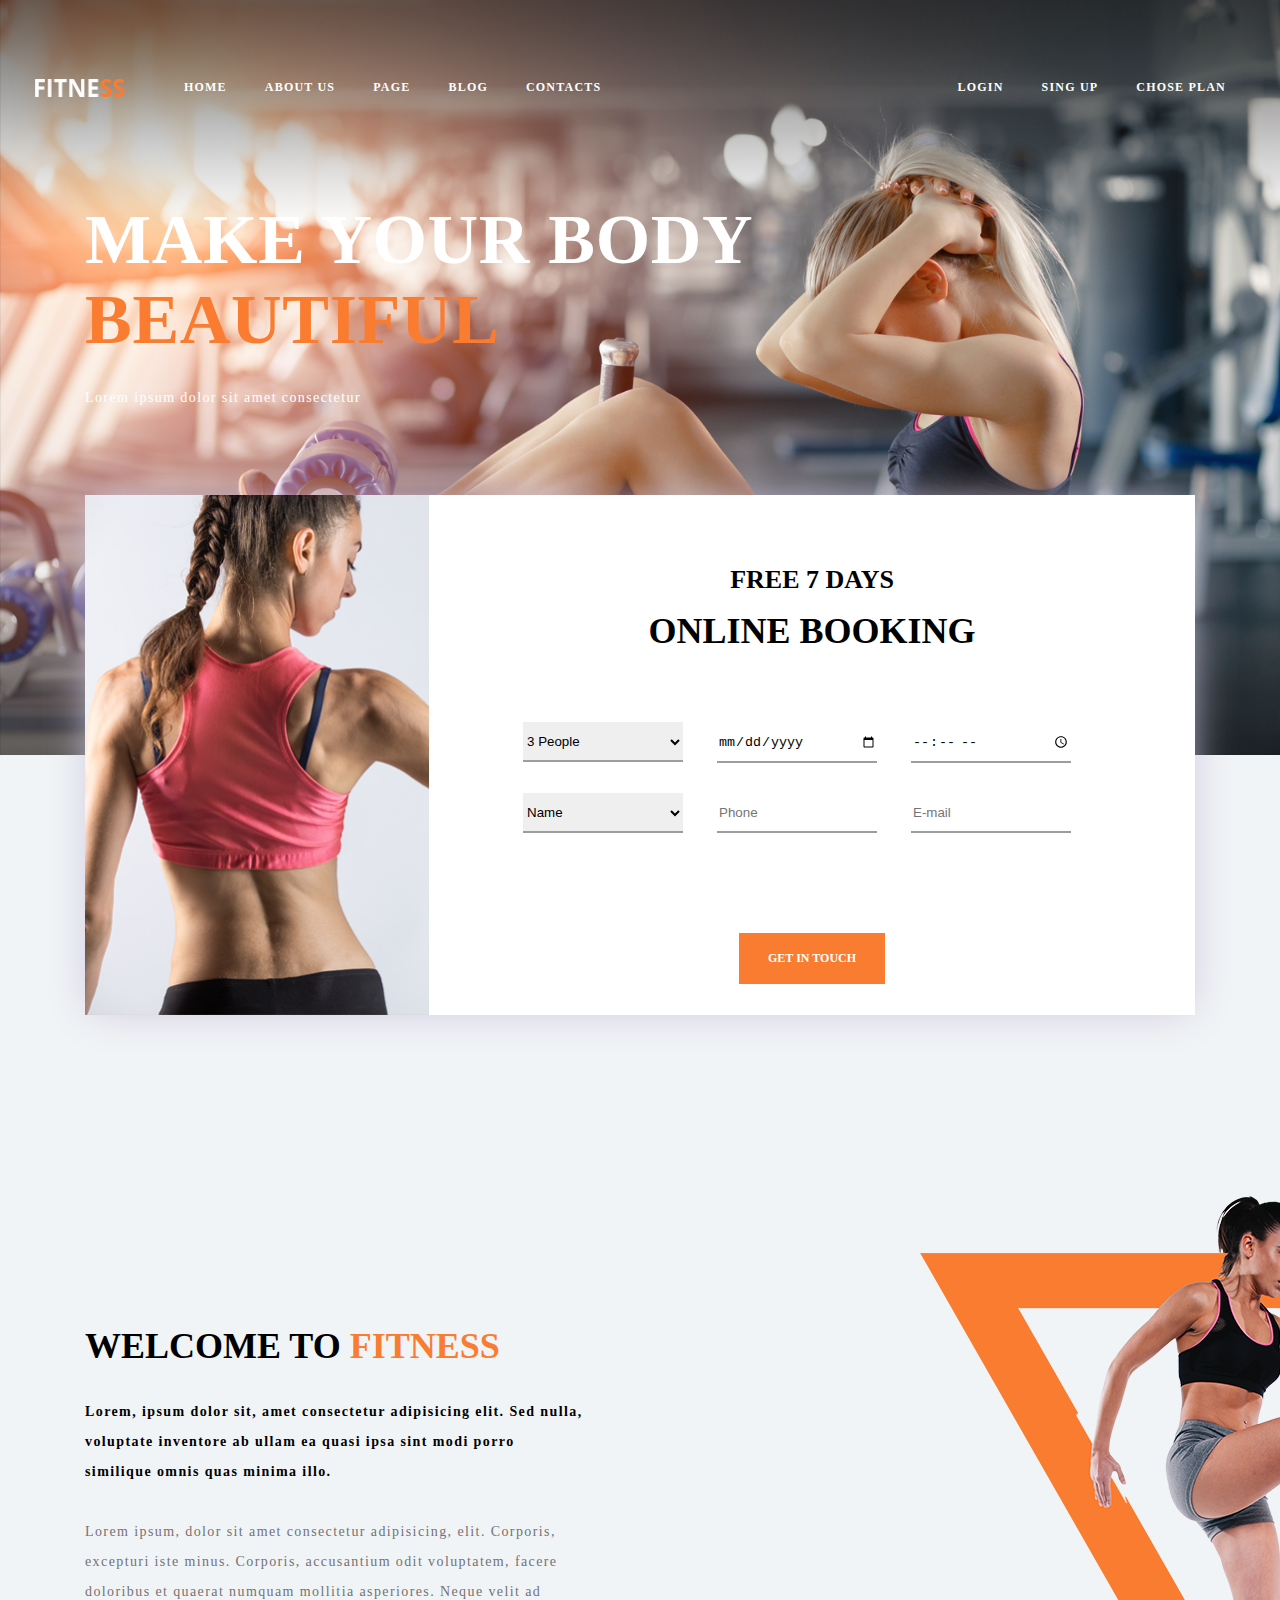
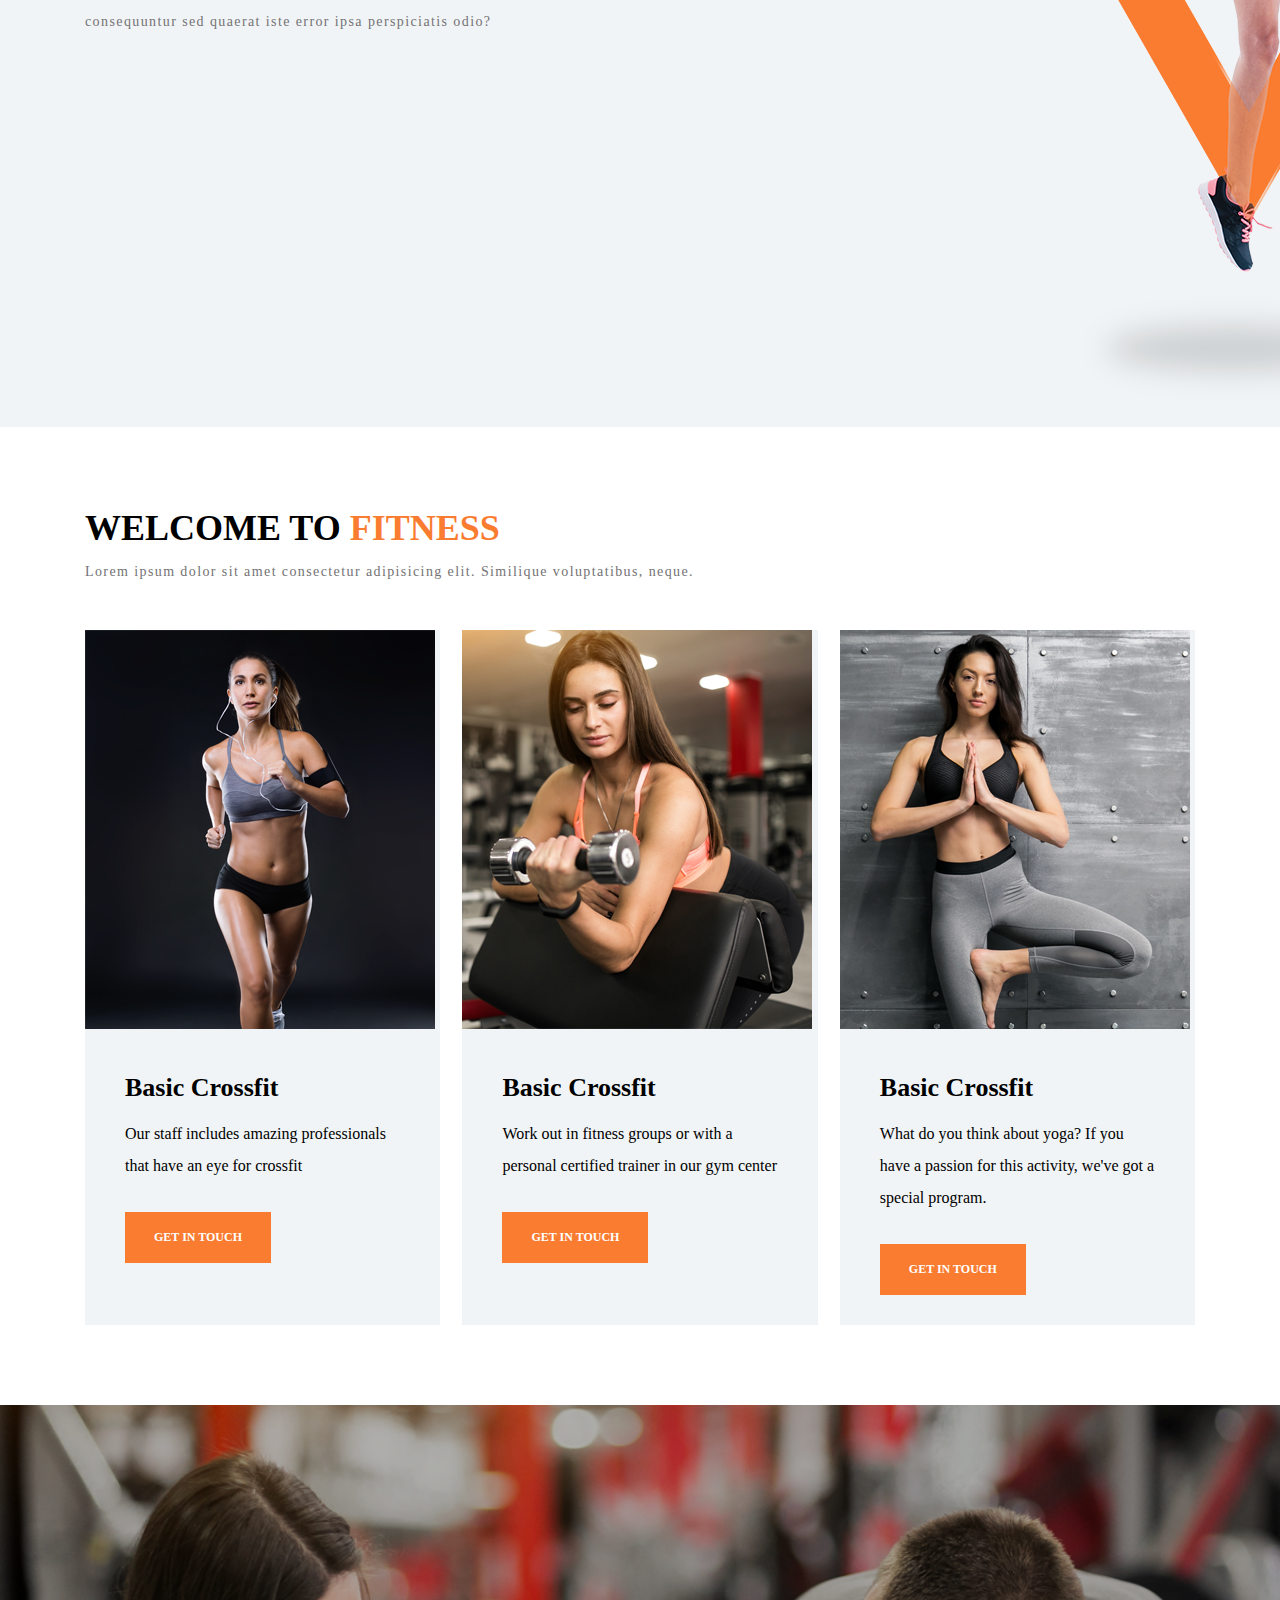
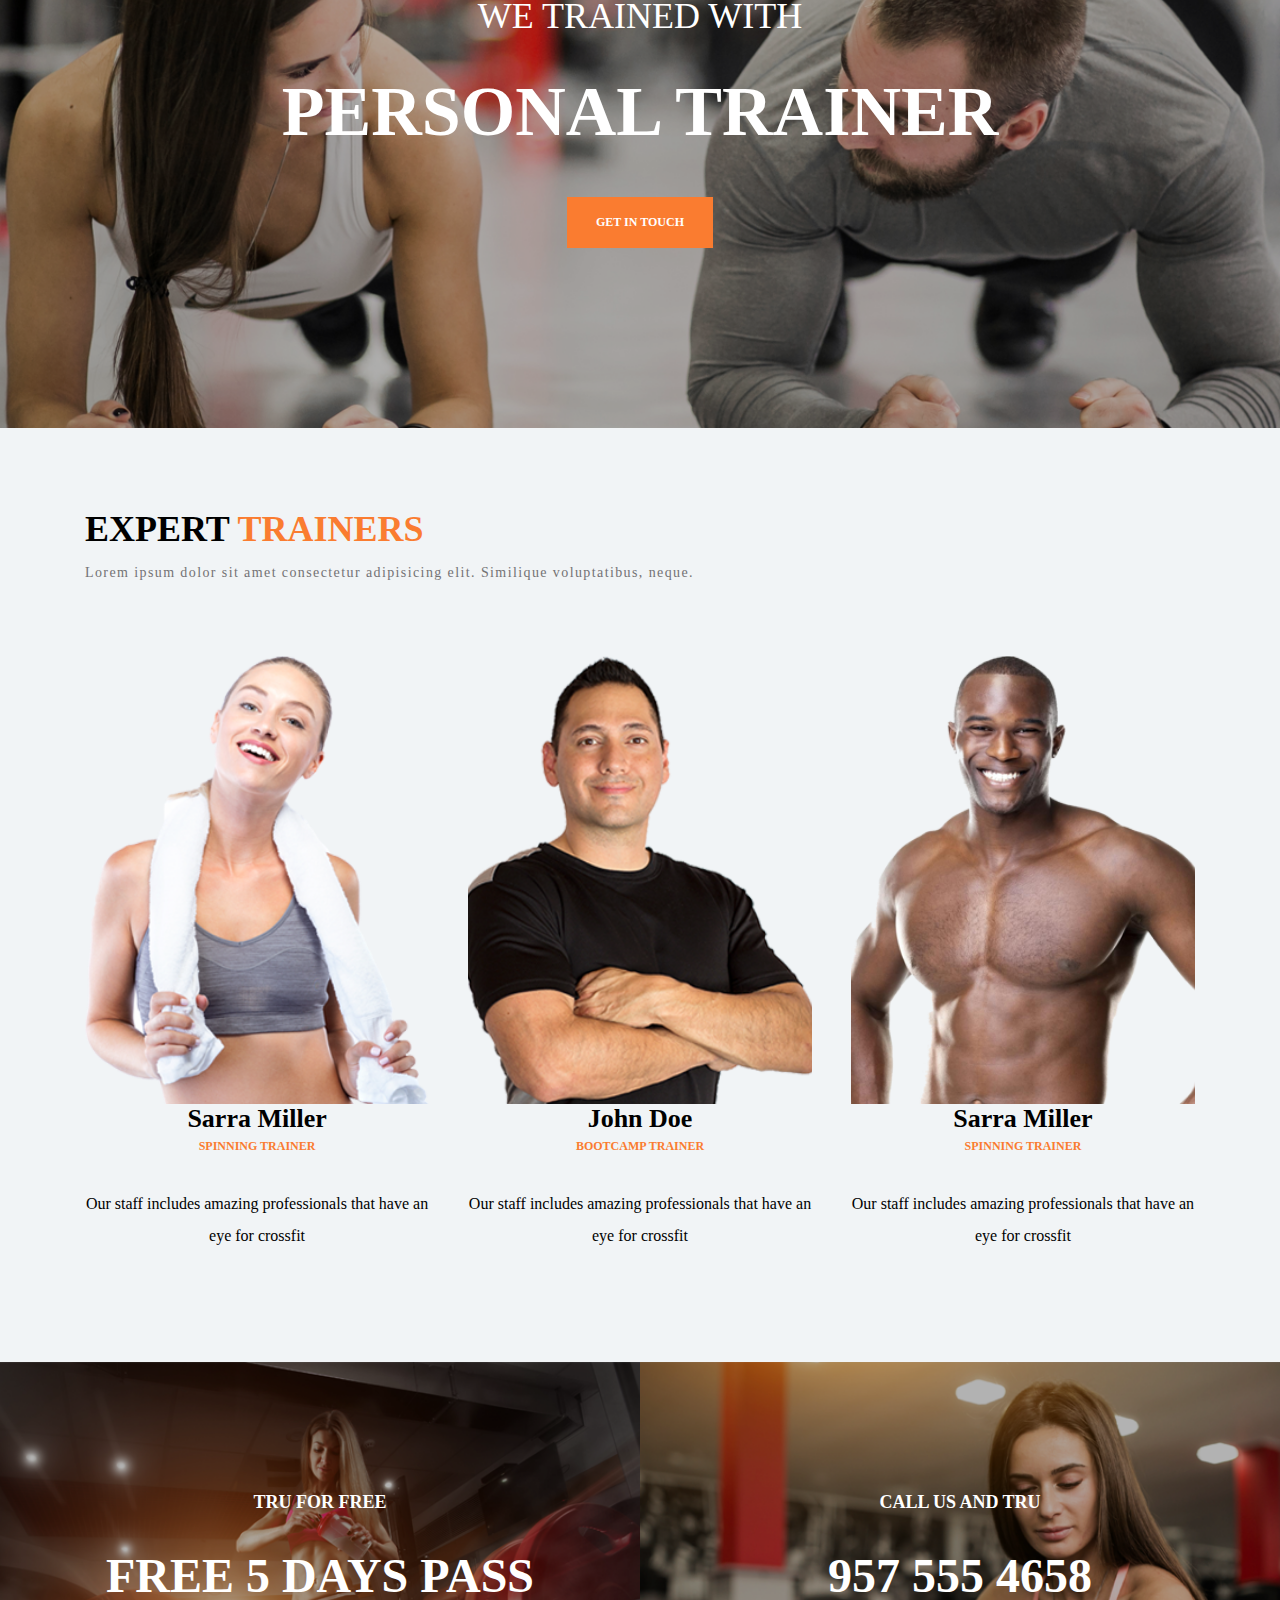
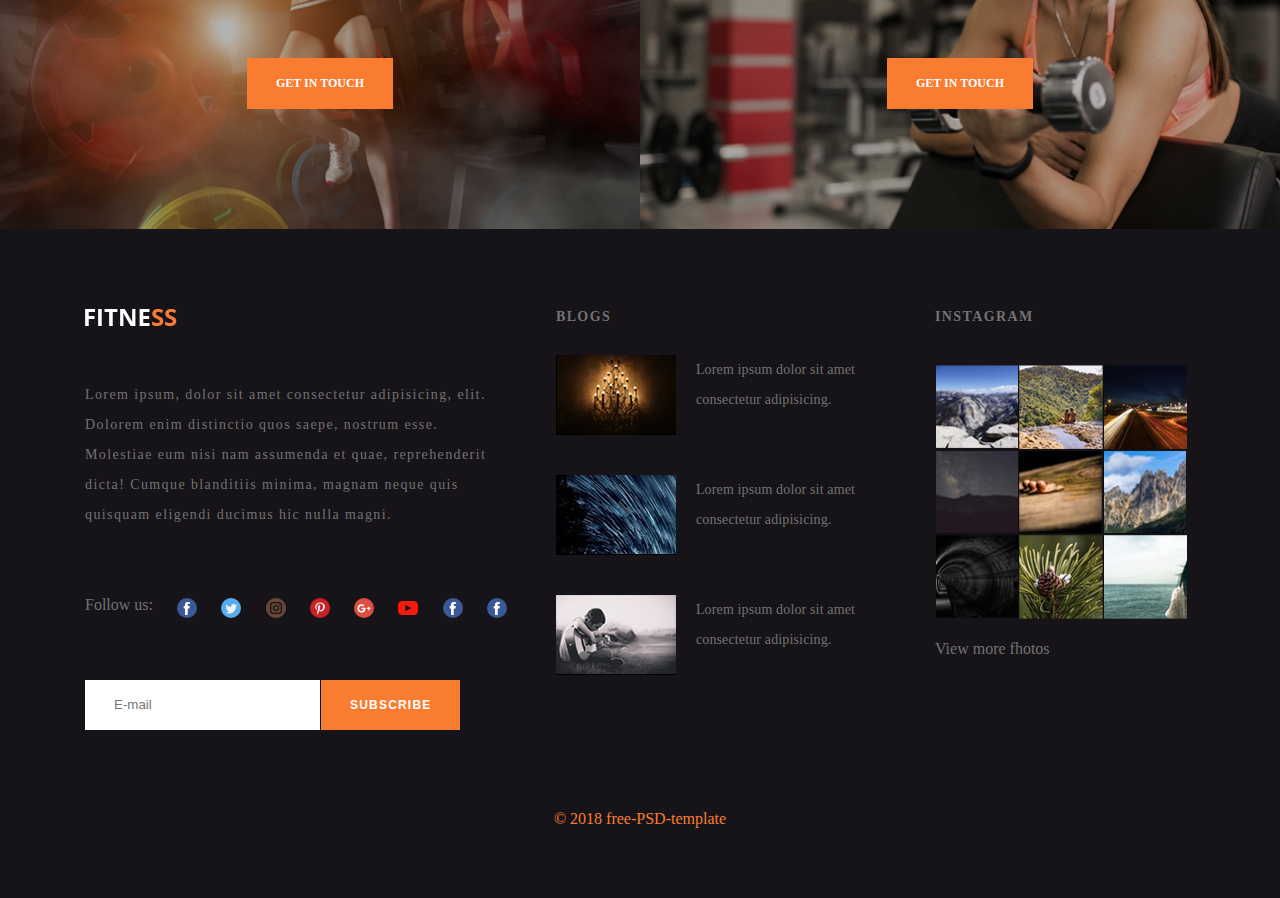
<file: fitness/index.html>
<!DOCTYPE html>
<html lang="en">
<head>
	<meta charset="UTF-8">
	<meta name="viewport" content="width=device-width, initial-scale=1.0">
	<link rel="stylesheet" href="style/style.css">
	<title>Fitness</title>
</head>

<body>

	<header class="header">
		<div class="header-inner">
			<div class="logo">
				<img src="img/logo.png" alt="logo">
				<ul>
					<li><a class="uppercase letspace" href="">home</a></li>
					<li><a class="uppercase letspace" href="">about us</a></li>
					<li><a class="uppercase letspace" href="">page</a></li>
					<li><a class="uppercase letspace" href="">blog</a></li>
					<li><a class="uppercase letspace" href="">contacts</a></li>
				</ul>
			</div>
			<div class="login">
				<ul>
					<li><a class="uppercase letspace" href="">login</a></li>
					<li><a class="uppercase letspace" href="">sing up</a></li>
					<li><a class="uppercase letspace" href="">chose plan</a></li>
				</ul>
			</div>	
		</div>
	</header>
<!----------------------------------------------------------------------->
	<main>
		<!-- hero -->
		<section class="hero">
			<div class="hero-inner w1110">
				<div class="hero-inner__text">
					<h1 class="uppercase">make your body <span class="yellow">beautiful</span></h1>
					<p class="fzise14px letspace">Lorem ipsum dolor sit amet consectetur</p>
					<a class="btn uppercase" href="">Get in touch</a>
				</div>
			</div>
		</section>
		<!-- hero end -->
		<!-- welcome  -->
		<section class="welcome">
			<div class="welcome-inner w1110">
				<div class="booking w1110">
					<div class="booking-img"></div>
					<div class="booking-form">
						<h3 class="uppercase black">Free 7 days</h3>
						<h2 class="uppercase black">online booking</h2>
						<form action="#" mathod="POST">
							<div class="form-row">
								<select>
									<option>3 People</option>
									<option>2 People</option>
									<option>1 People</option>
								</select>
								<input type="date" placeholder="Date">
								<input type="time" placeholder="Time">
							</div>	
							<div class="form-row">
								<select>	
									<option>Name</option>
									<option>Name</option>
									<option>Name</option>
								</select>
								<input type="tel" placeholder="Phone">
								<input type="email" placeholder="E-mail">
							</div>
						</form>
						<a class="btn uppercase" href="">Get in touch</a>
					</div>
				</div>
				<div class="welcome-text">
					<h2 class="uppercase black fsize36">welcome to <span class="uppercase yellow fsize36">fitness</span></h2>
					<p class="black fzise14px bold">Lorem, ipsum dolor sit, amet consectetur adipisicing elit. Sed nulla, voluptate inventore ab ullam ea quasi ipsa sint modi porro similique omnis quas minima illo.</p>
					<p class="pcolor fzise14px">Lorem ipsum, dolor sit amet consectetur adipisicing, elit. Corporis, excepturi iste minus. Corporis, accusantium odit voluptatem, facere doloribus et quaerat numquam mollitia asperiores. Neque velit ad consequuntur sed quaerat iste error ipsa perspiciatis odio?</p>
				</div>
			</div>
		</section>
		<!-- welcome end -->

		<!-- services -->
		<section class="services">
			<div class="services-inner w1110">
				<div class="services-inner__text">
					<h2 class="uppercase black fsize36">welcome to <span class="uppercase yellow fsize36">fitness</span></h2>
					<p class="fzise14px pcolor">Lorem ipsum dolor sit amet consectetur adipisicing elit. Similique voluptatibus, neque.</p>
				</div>
				<div class="services-inner__img">
					<div class="services-inner__blocks">
						<img src="img/crossfit.png" alt="crossfit">
						<div class="services-inner__blocks__text">
							<h3 class="black">Basic Crossfit</h3>
							<p class="black">Our staff includes amazing professionals that have an eye for crossfit</p>
							<a class="btn uppercase" href="">Get in touch</a>
						</div>
					</div><div class="services-inner__blocks">
						<img src="img/studio.png" alt="crossfit">
						<div class="services-inner__blocks__text">
							<h3 class="black">Basic Crossfit</h3>
							<p class="black">Work out in fitness groups or with a personal certified trainer in our gym center</p>
							<a class="btn uppercase" href="">Get in touch</a>
						</div>
					</div><div class="services-inner__blocks">
						<img src="img/classes.png" alt="crossfit">
						<div class="services-inner__blocks__text">
							<h3 class="black">Basic Crossfit</h3>
							<p class="black">What do you think about yoga? If you have a passion for this activity, we've got a special program.</p>
							<a class="btn uppercase" href="">Get in touch</a>
						</div>
					</div>
				</div>
			</div>
		</section>
		<!-- services end -->

		<!-- personal -->
		<section class="personal">
			<div class="personal-inner w1110">
				<h3 class="uppercase fsize36">we trained with</h3>
				<h2 class="uppercase">personal trainer</h2>
				<a class="btn uppercase" href="">Get in touch</a>
			</div>
		</section>
		<!-- personal end -->

		<!-- trainers -->
		<section class="trainer">
			<div class="trainer-inner w1110">
				<div class="trainer-inner__text">
					<h2 class="uppercase black fsize36">expert <span class="uppercase yellow fsize36">trainers</span></h2>
					<p class="fzise14px pcolor">Lorem ipsum dolor sit amet consectetur adipisicing elit. Similique voluptatibus, neque.</p>
				</div>
				<div class="trainer-inner__img">
					<div class="trainer-inner__blocks">
						<div class="trainer-images1">
							
						</div>
						<!-- <img src="img/sara.png" alt="sara"> -->
						<div class="trainer-inner__blocks__text">
							<h3 class="black">Sarra Miller</h3>
							<p class="yellow uppercase">spinning trainer</p>
							<p class="black">Our staff includes amazing professionals that have an eye for crossfit</p>
						</div>
					</div>
					<div class="trainer-inner__blocks">
						<div class="trainer-images2">
							
						</div>
						<!-- <img src="img/john.png" alt="john"> -->
						<div class="trainer-inner__blocks__text">
							<h3 class="black">John Doe</h3>
							<p class="yellow uppercase">bootcamp trainer</p>
							<p class="black">Our staff includes amazing professionals that have an eye for crossfit</p>
						</div>
					</div>
					<div class="trainer-inner__blocks">
						<div class="trainer-images3"></div>
						<!-- <img src="img/black.png" alt="black"> -->
						<div class="trainer-inner__blocks__text">
							<h3 class="black">Sarra Miller</h3>
							<p class="yellow uppercase">spinning trainer</p>
							<p class="black">Our staff includes amazing professionals that have an eye for crossfit</p>
						</div>
					</div>
				</div>
			</div>
			
		</section>
		<!-- trainers end -->

		<!-- info -->
		<section class="info">
			<div class="info-left">
				<h3 class="uppercase">tru for free</h3>
				<h2 class="uppercase">free 5 days pass</h2>
				<a class="btn uppercase" href="">Get in touch</a>
			</div>
			<div class="info-right">
				<h3 class="uppercase">call us and tru</h3>
				<h2 class="uppercase">957 555 4658</h2>
				<a class="btn uppercase" href="">Get in touch</a>
			</div>
		</section>
		<!-- info end -->
	</main>
<!-- ------------------------------------------------------------------------- -->
	<footer class="footer">
		<div class="footer-inner w1110">
			<div class="footer-fitness">
				<img src="img/logo.png" alt="logo">
				<p class="fzise14px pcolor">Lorem ipsum, dolor sit amet consectetur adipisicing, elit. Dolorem enim distinctio quos saepe, nostrum esse. Molestiae eum nisi nam assumenda et quae, reprehenderit dicta! Cumque blanditiis minima, magnam neque quis quisquam eligendi ducimus hic nulla magni.</p>
				<div class="footer-follow">
					<p class="pcolor">Follow us:</p>
					<a href="#"><img src="img/svg/facebook.svg" alt=""></a>
					<a href="#"><img src="img/svg/twitter.svg" alt=""></a>
					<a href="#"><img src="img/svg/instagram.svg" alt=""></a>
					<a href="#"><img src="img/svg/pinterest.svg" alt=""></a>
					<a href="#"><img src="img/svg/google-plus.svg" alt=""></a>
					<a href="#"><img src="img/svg/youtube.svg" alt=""></a>
					<a href="#"><img src="img/svg/facebook.svg" alt=""></a>
					<a href="#"><img src="img/svg/facebook.svg" alt=""></a>
				</div>
				<form action="#" method="POST">
					<div class="footer-form">
						<input class="form-email" type="email" placeholder="E-mail">
						<input class="btn uppercase" type="submit" value="subscribe">
					</div>
				</form>
			</div>
			<div class="footer-blogs">
				<h3 class="uppercase fzise14px pcolor">blogs</h3>
				<div class="footer-blogs__inner">
					<img src="img/bra.png" alt="bra">
					<p class="fzise14px pcolor">Lorem ipsum dolor sit amet consectetur adipisicing.</p>
				</div>
				<div class="footer-blogs__inner">
					<img src="img/abstraction.png" alt="abstraction">
					<p class="fzise14px pcolor">Lorem ipsum dolor sit amet consectetur adipisicing.</p>
				</div>
				<div class="footer-blogs__inner">
					<img src="img/gitar.png" alt="gitar">
					<p class="fzise14px pcolor">Lorem ipsum dolor sit amet consectetur adipisicing.</p>
				</div>

			</div>
			<div class="instagram">
				<h3 class="uppercase fzise14px pcolor">instagram</h3>
				<div class="instagram-inner">
					<div class="instagram-foto1 instgram-foto"></div>
					<div class="instagram-foto2 instgram-foto"></div>
					<div class="instagram-foto3 instgram-foto"></div>
					<div class="instagram-foto4 instgram-foto"></div>
					<div class="instagram-foto5 instgram-foto"></div>
					<div class="instagram-foto6 instgram-foto"></div>
					<div class="instagram-foto7 instgram-foto"></div>
					<div class="instagram-foto8 instgram-foto"></div>
					<div class="instagram-foto9 instgram-foto"></div>
				</div>
				<p class="pcolor">View more fhotos</p>
			</div>
		</div>
		<div class="coopyright">
			<p>© 2018 free-PSD-template</p>
		</div>
	</footer>

</body>

</html>
</file>
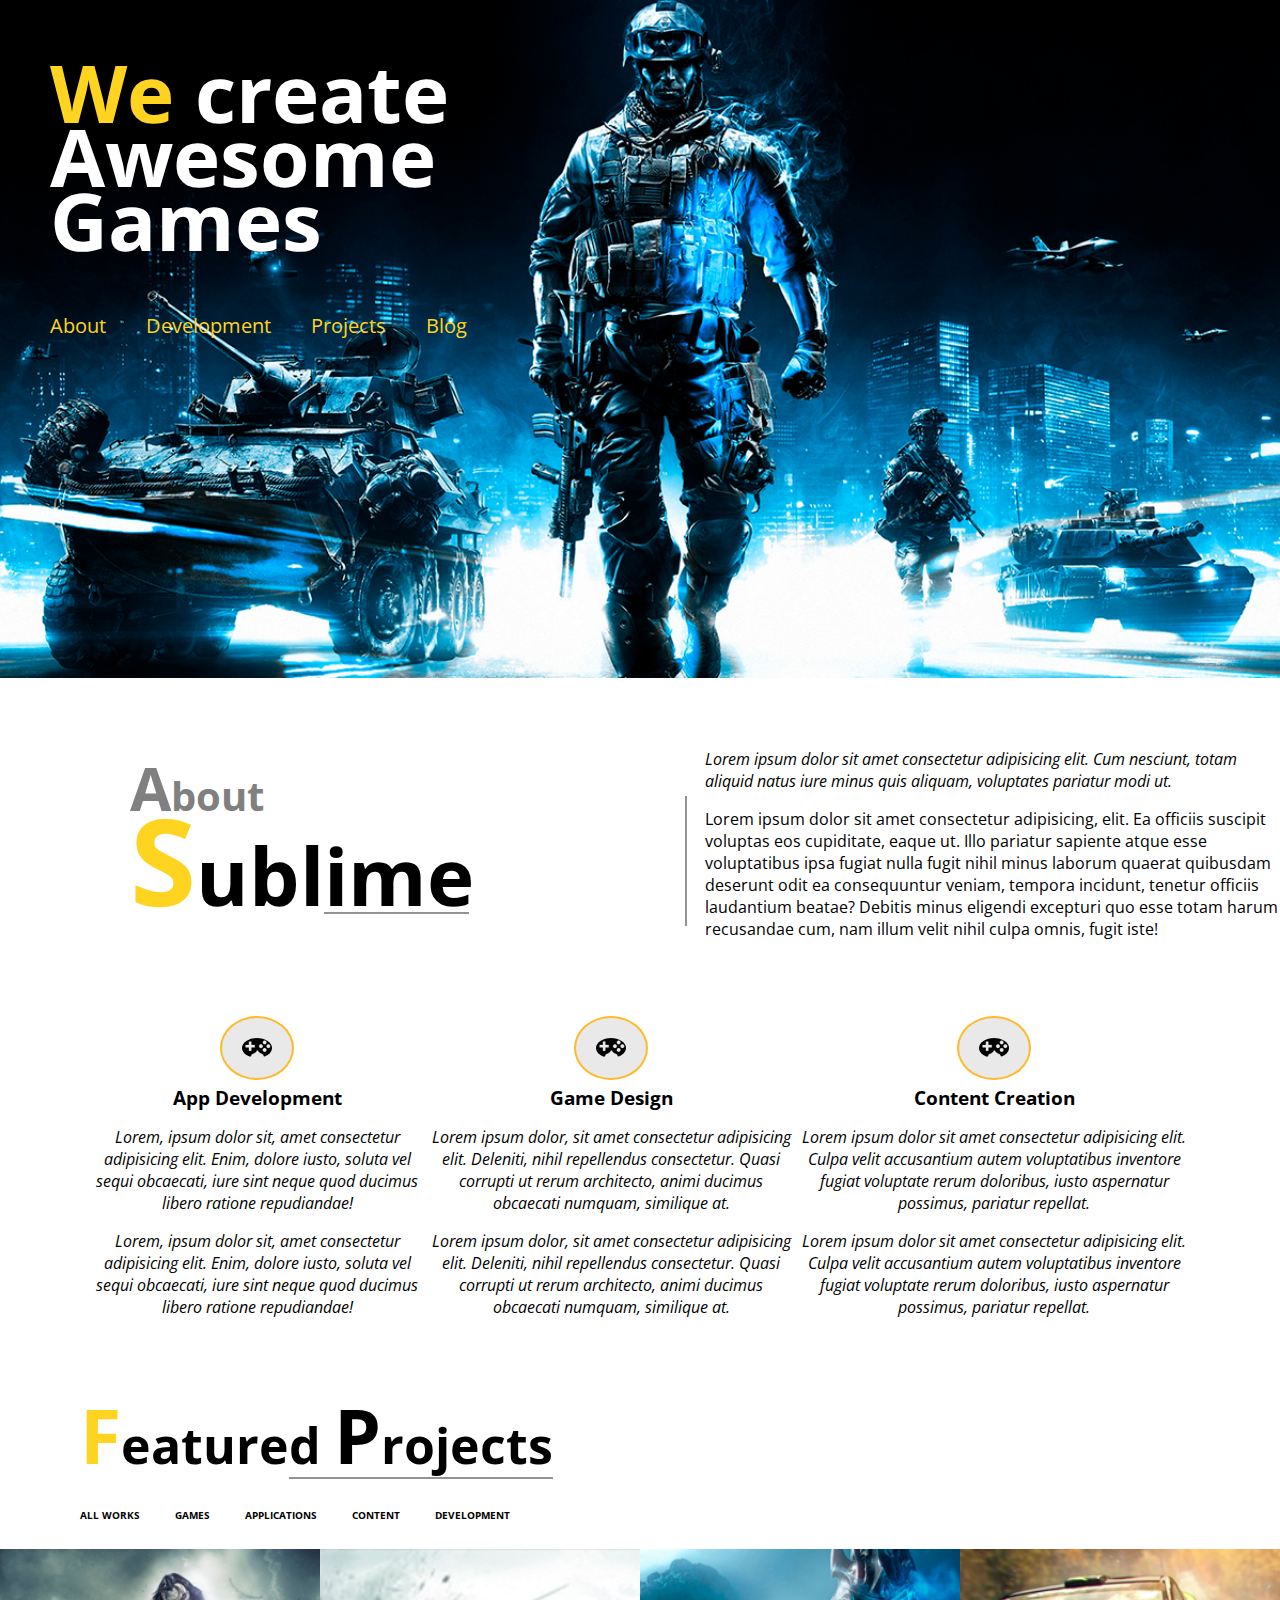
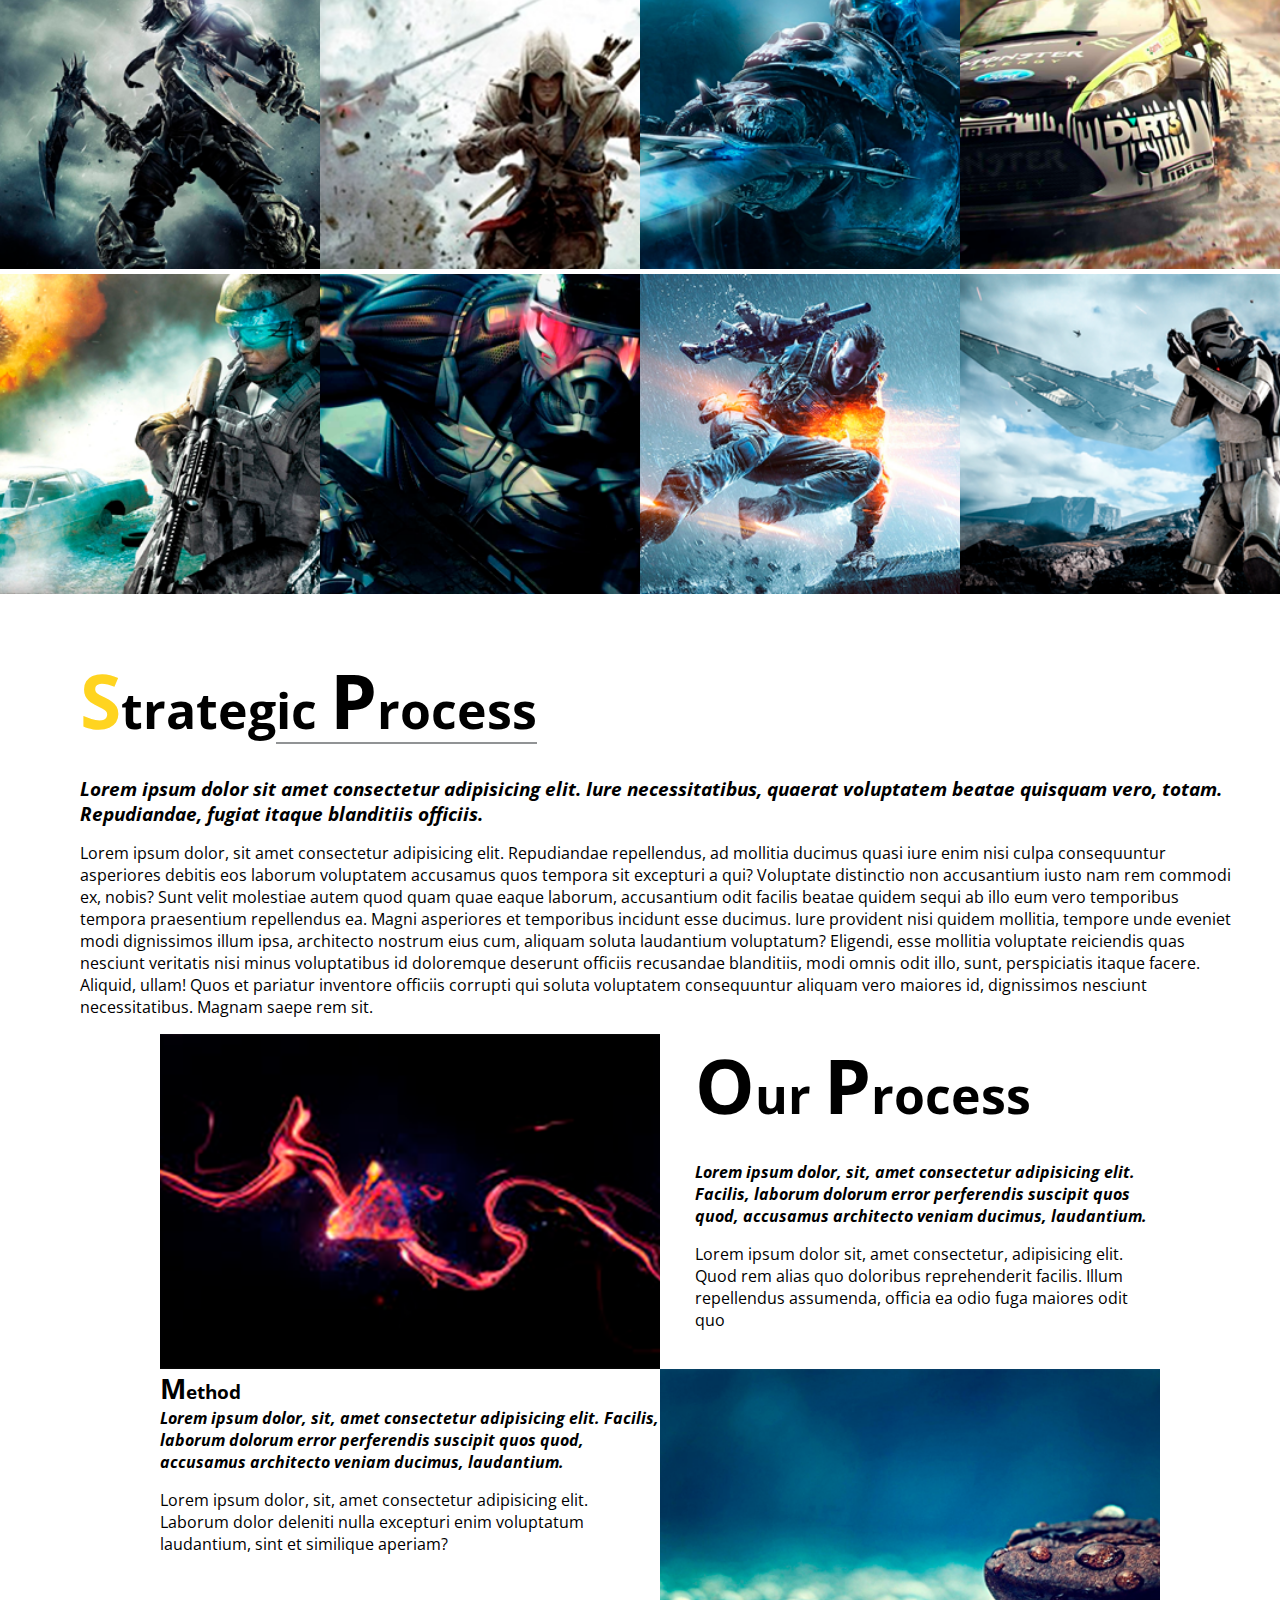
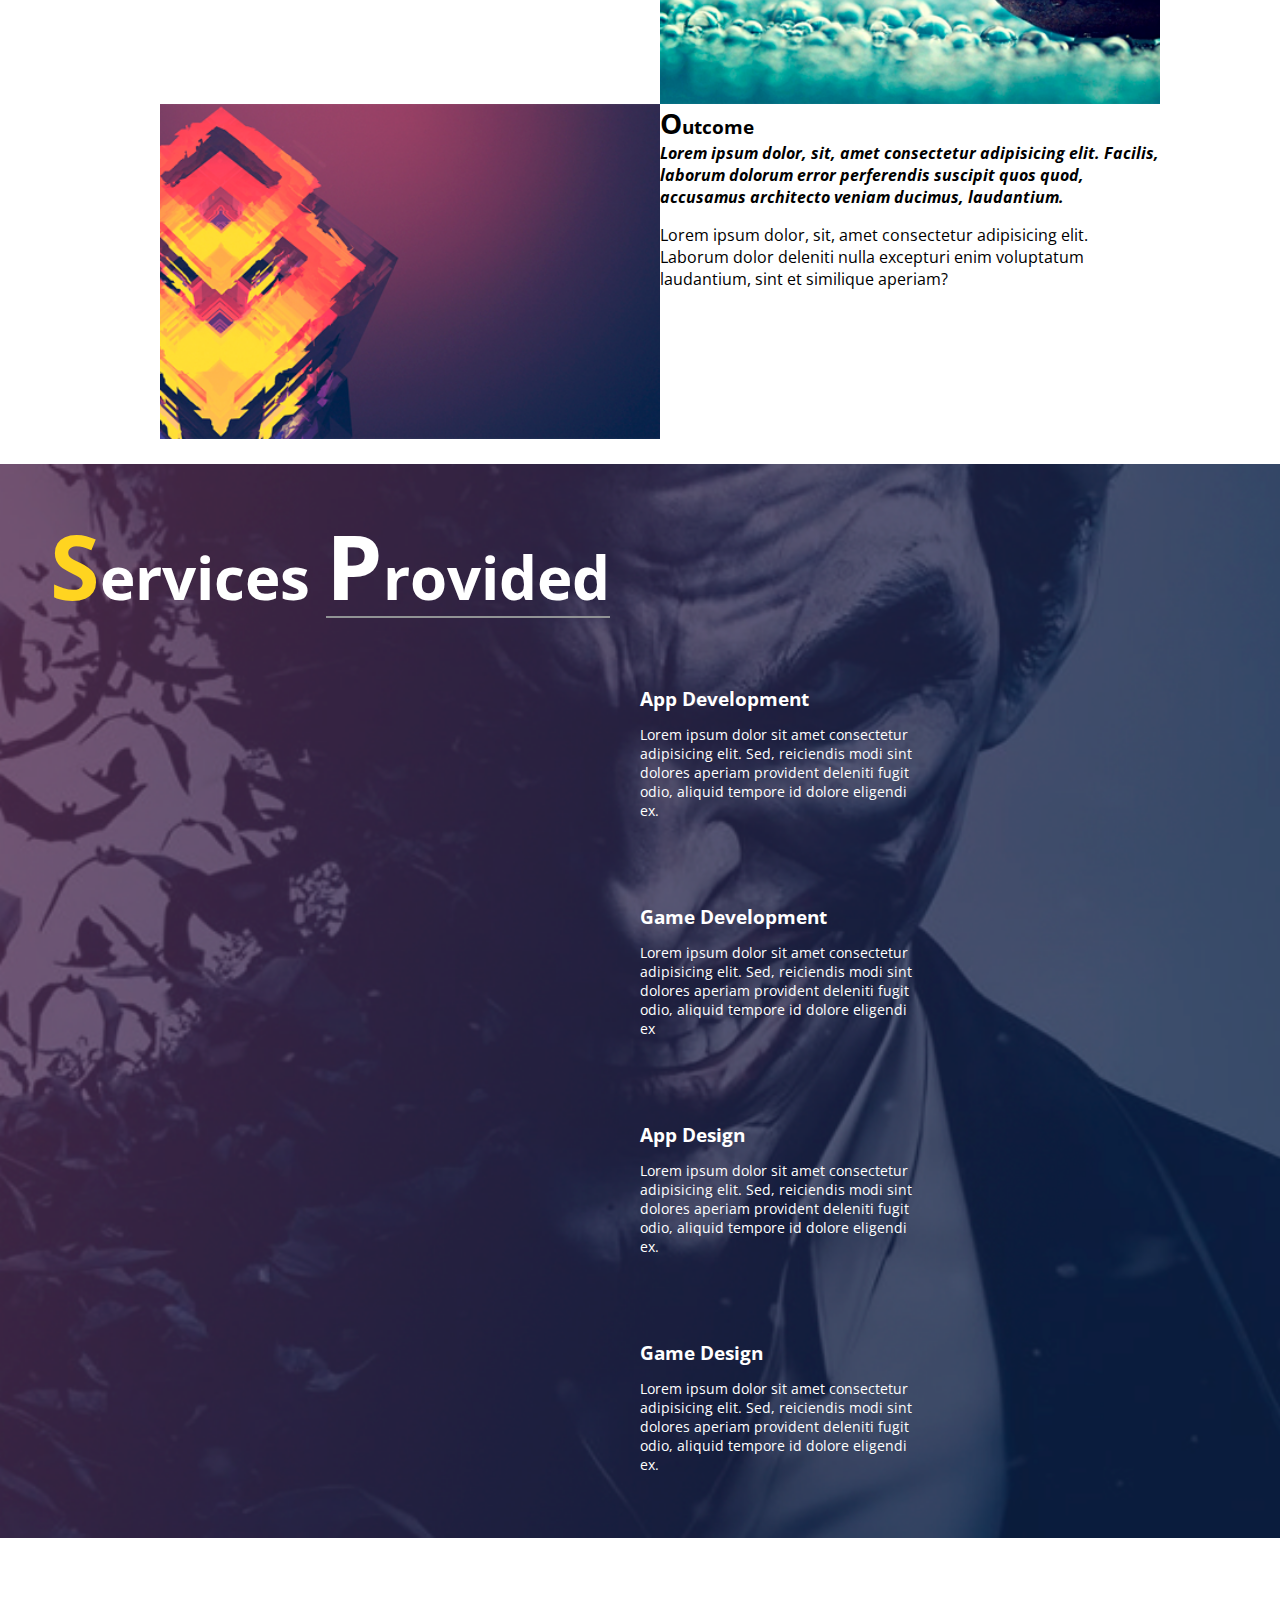
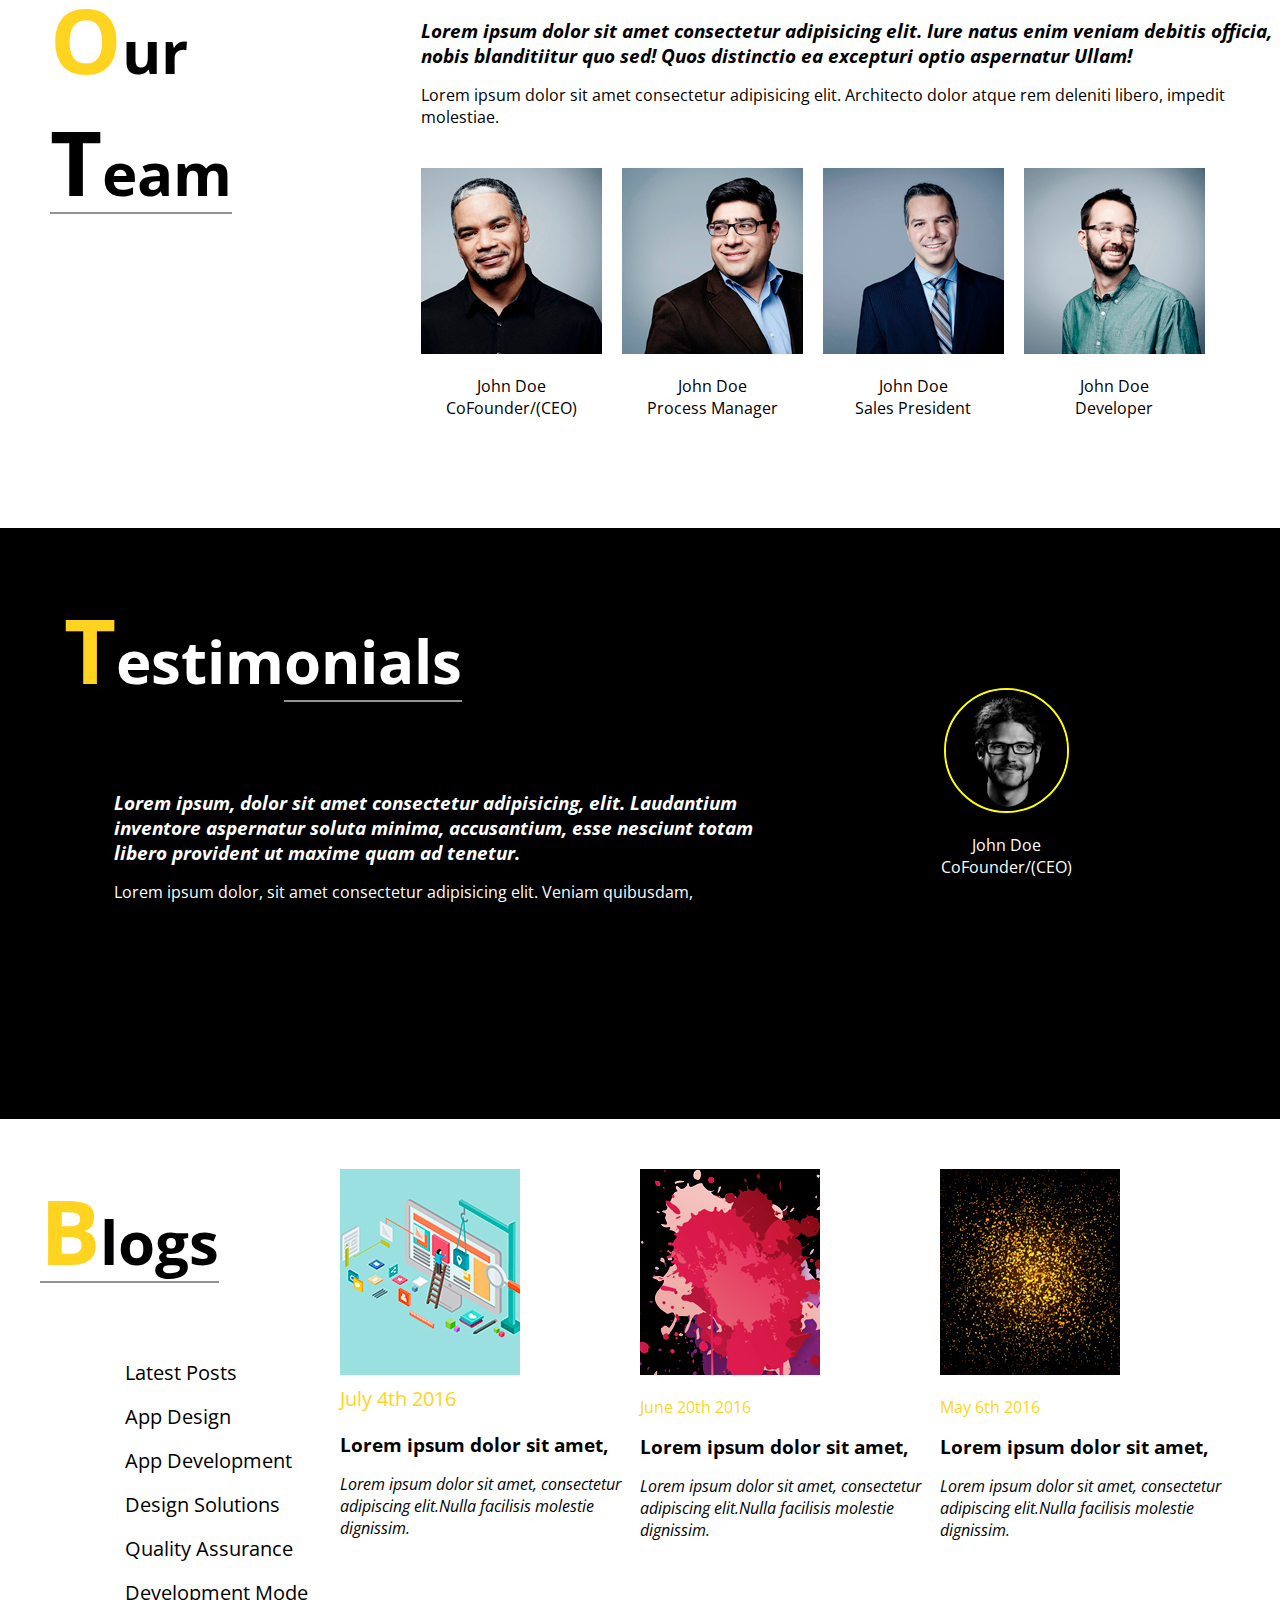
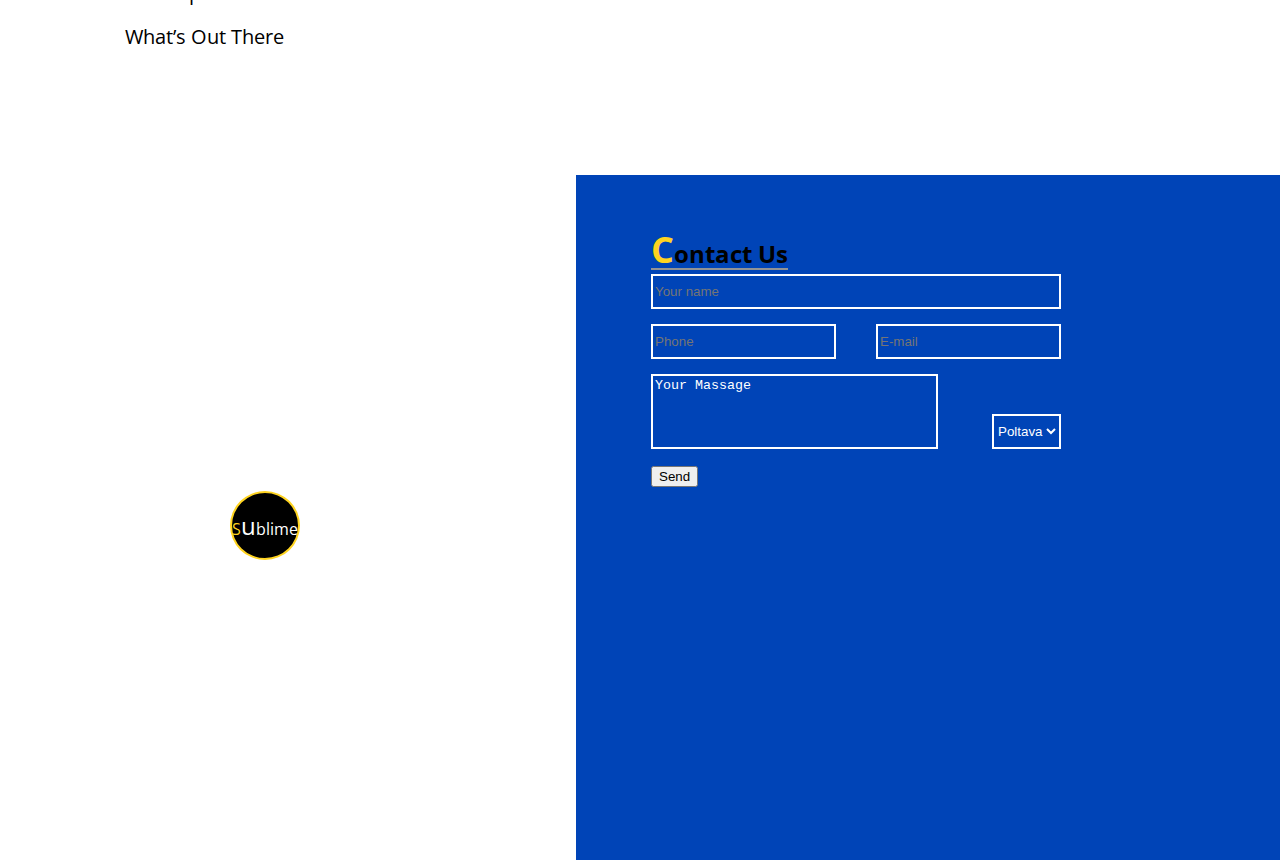
<file: game/index.html>
<!DOCTYPE html>
<html lang="en">
<head>
	<meta charset="UTF-8">
	<meta name="viewport" content="width=device-width, initial-scale=1.0">
	<link rel="stylesheet" href="styles/style.css">
	<title>Game</title>
</head>
<body>
	<header class="header">
			<div class="header-inner">
				<div class="header-h1">
					<h1><span class="yellow">We</span> create <br> Awesome Games</h1>
				</div>
				<div class="header-ul">
					<ul>
						<li><a class="yellow" href="">About</a></li>
						<li><a class="yellow" href="">Development</a></li>
						<li><a class="yellow" href="">Projects</a></li>
						<li><a class="yellow" href="">Blog</a></li>
					</ul>
				</div>
			</div>
	</header>
<!---------------------------------------------------------------------->
	<main>
		<section class="sublime">
			<div class="sublime1">
				<div class="sublime1-left">
					<h2>
						<span class="about">
							<span class="capitalise">A</span>bout
						</span>
						<br>
						<span class="yellow capitalise">S</span>ubl<span class="underline">ime</span>
					</h2>
				</div>
				<div class="sublime1-right">
					<p class="loremtext">Lorem ipsum dolor sit amet consectetur adipisicing elit. Cum nesciunt, totam aliquid natus iure minus quis aliquam, voluptates pariatur modi ut.</p>
					<p>Lorem ipsum dolor sit amet consectetur adipisicing, elit. Ea officiis suscipit voluptas eos cupiditate, eaque ut. Illo pariatur sapiente atque esse voluptatibus ipsa fugiat nulla fugit nihil minus laborum quaerat quibusdam deserunt odit ea consequuntur veniam, tempora incidunt, tenetur officiis laudantium beatae? Debitis minus eligendi excepturi quo esse totam harum recusandae cum, nam illum velit nihil culpa omnis, fugit iste!</p>
				</div>
			</div>
			<div class="sublime2">
				<div class="sublime2-text1">
					<img src="img/gamepad.png" alt="App Development">
					<h3>App Development</h3>
					<p class="italic">Lorem, ipsum dolor sit, amet consectetur adipisicing elit. Enim, dolore iusto, soluta vel sequi obcaecati, iure sint neque quod ducimus libero ratione repudiandae!</p>
					<p class="italic">Lorem, ipsum dolor sit, amet consectetur adipisicing elit. Enim, dolore iusto, soluta vel sequi obcaecati, iure sint neque quod ducimus libero ratione repudiandae!</p>
				</div>
				<div class="sublime2-text2">
					<img src="img/gamepad.png" alt="Game Design">
					<h3>Game Design</h3>
					<p class="italic">Lorem ipsum dolor, sit amet consectetur adipisicing elit. Deleniti, nihil repellendus consectetur. Quasi corrupti ut rerum architecto, animi ducimus obcaecati numquam, similique at.</p>
					<p class="italic">Lorem ipsum dolor, sit amet consectetur adipisicing elit. Deleniti, nihil repellendus consectetur. Quasi corrupti ut rerum architecto, animi ducimus obcaecati numquam, similique at.</p>
				</div>
				<div class="sublime2-text3">
					<img src="img/gamepad.png" alt="Content Creation">
					<h3>Content Creation</h3>
					<p class="italic">Lorem ipsum dolor sit amet consectetur adipisicing elit. Culpa velit accusantium autem voluptatibus inventore fugiat voluptate rerum doloribus, iusto aspernatur possimus, pariatur repellat.</p>
					<p class="italic">Lorem ipsum dolor sit amet consectetur adipisicing elit. Culpa velit accusantium autem voluptatibus inventore fugiat voluptate rerum doloribus, iusto aspernatur possimus, pariatur repellat.</p>
				</div>
			</div>
		</section>
		
		<section class="projects">
			<div class="projects-header">
				<h2>
					<span class="capitalise yellow">F</span>eature<span class="underline2">d <span class="capitalise">P</span>rojects</span>
				</h2>
				<ul>
					<li><a href="">ALL WORKS</a></li>
					<li><a href="">GAMES</a></li>
					<li><a href="">APPLICATIONS</a></li>
					<li><a href="">CONTENT</a></li>
					<li><a href="">DEVELOPMENT</a></li>
				</ul>
			</div>
			<div class="projects-inner">
				<div class="progect-img1 project-img"></div>
				<div class="progect-img2 project-img"></div>
				<div class="progect-img3 project-img"></div>
				<div class="progect-img4 project-img"></div>
				<div class="progect-img5 project-img"></div>
				<div class="progect-img6 project-img"></div>
				<div class="progect-img7 project-img"></div>
				<div class="progect-img8 project-img"></div>
			</div>
		</section>
		<!-------------------------------------------------------------------->
		<section class="strategic projects-header">
			<div class="strategic-header">
				<h2 class="h2margin"><span class="capitalise yellow">S</span>trateg<span class="underline2">ic <span class="capitalise">P</span>rocess</span></h2>
				<h3 class="italic">Lorem ipsum dolor sit amet consectetur adipisicing elit. Iure necessitatibus, quaerat voluptatem beatae quisquam vero, totam. Repudiandae, fugiat itaque blanditiis officiis.</h3>
				<p>Lorem ipsum dolor, sit amet consectetur adipisicing elit. Repudiandae repellendus, ad mollitia ducimus quasi iure enim nisi culpa consequuntur asperiores debitis eos laborum voluptatem accusamus quos tempora sit excepturi a qui? Voluptate distinctio non accusantium iusto nam rem commodi ex, nobis? Sunt velit molestiae autem quod quam quae eaque laborum, accusantium odit facilis beatae quidem sequi ab illo eum vero temporibus tempora praesentium repellendus ea. Magni asperiores et temporibus incidunt esse ducimus. Iure provident nisi quidem mollitia, tempore unde eveniet modi dignissimos illum ipsa, architecto nostrum eius cum, aliquam soluta laudantium voluptatum? Eligendi, esse mollitia voluptate reiciendis quas nesciunt veritatis nisi minus voluptatibus id doloremque deserunt officiis recusandae blanditiis, modi omnis odit illo, sunt, perspiciatis itaque facere. Aliquid, ullam! Quos et pariatur inventore officiis corrupti qui soluta voluptatem consequuntur aliquam vero maiores id, dignissimos nesciunt necessitatibus. Magnam saepe rem sit.</p>
			</div>
			<div class="strategic-inner">
				<div class="width50 imagewidth">
					<div class="ourprocess-img"></div>
				</div>
				<div class="ourproxess-tex imagewidth">
					<h3 class="h2margin"><span class="capitalise">O</span>ur <span class="capitalise">P</span>rocess</h3>
					<h4 class="italic">Lorem ipsum dolor, sit, amet consectetur adipisicing elit. Facilis, laborum dolorum error perferendis suscipit quos quod, accusamus architecto veniam ducimus, laudantium.</h4>
					<p>Lorem ipsum dolor sit, amet consectetur, adipisicing elit. Quod rem alias quo doloribus reprehenderit facilis. Illum repellendus assumenda, officia ea odio fuga maiores odit quo </p>
				</div>
				<div class="method-text imagewidth">
					<h3><span class="capitalise">M</span>ethod</h3>
					<h4 class="italic">Lorem ipsum dolor, sit, amet consectetur adipisicing elit. Facilis, laborum dolorum error perferendis suscipit quos quod, accusamus architecto veniam ducimus, laudantium.</h4>
					<p>Lorem ipsum dolor, sit, amet consectetur adipisicing elit. Laborum dolor deleniti nulla excepturi enim voluptatum laudantium, sint et similique aperiam?</p>
				</div>	
				<div class="method-inner imagewidth">
					<div class="method-img strategic-imgs"></div>
				</div>
				<div class="method-inner imagewidth">
					<div class="outcome-img strategic-imgs"></div>
				</div>
				<div class="outcome-text imagewidth">
					<h3><span class="capitalise">O</span>utcome</h3>
					<h4 class="italic">Lorem ipsum dolor, sit, amet consectetur adipisicing elit. Facilis, laborum dolorum error perferendis suscipit quos quod, accusamus architecto veniam ducimus, laudantium.</h4>
					<p>Lorem ipsum dolor, sit, amet consectetur adipisicing elit. Laborum dolor deleniti nulla excepturi enim voluptatum laudantium, sint et similique aperiam?</p>
				</div>		
			</div>
		</section>
		<!--------------------------------------------------------------------->
		<section class="services cover">
			<div class="services-header">
				<h2><span class="capitalise yellow">S</span>ervices <span class="underline2"><span class="capitalise">P</span>rovided</span></h2>
			</div>
			<div class="services-inner">
				<div class="services-inner_four">
					<div class="imagewidth services-width">
						<h3>App Development</h3>
						<p>Lorem ipsum dolor sit amet consectetur adipisicing elit. Sed, reiciendis modi sint dolores aperiam provident deleniti fugit odio, aliquid tempore id dolore eligendi ex.</p>
					</div>
					<div class="imagewidth services-width">
						<h3>Game Development</h3>
						<p>Lorem ipsum dolor sit amet consectetur adipisicing elit. Sed, reiciendis modi sint dolores aperiam provident deleniti fugit odio, aliquid tempore id dolore eligendi ex</p>
					</div>
					<div class="imagewidth services-width">
						<h3>App Design</h3>
						<p>Lorem ipsum dolor sit amet consectetur adipisicing elit. Sed, reiciendis modi sint dolores aperiam provident deleniti fugit odio, aliquid tempore id dolore eligendi ex.</p>
					</div>
					<div class="imagewidth services-width">
						<h3>Game Design</h3>
						<p>Lorem ipsum dolor sit amet consectetur adipisicing elit. Sed, reiciendis modi sint dolores aperiam provident deleniti fugit odio, aliquid tempore id dolore eligendi ex.</p>
					</div>
				</div>
			</div>
		</section>
		<!---------------------------------------------------------------------->
		<section class="team">
			<div class="team-header">
				<h2><span class="yellow capitalise">O</span>ur <span class="underline2"><span class="capitalise">T</span>eam</span></h2>
			</div>
			<div class="team-right">
				<h3 class="italic">Lorem ipsum dolor sit amet consectetur adipisicing elit. Iure natus enim veniam debitis officia, nobis blanditiitur quo sed! Quos distinctio ea excepturi optio aspernatur Ullam!</h3>
				<p>Lorem ipsum dolor sit amet consectetur adipisicing elit. Architecto dolor atque rem deleniti libero, impedit molestiae.</p>
				<div class="team-img">
					<div class="team-marg">
						<img src="img/photo/photo1.png" alt="photo">
						<p>John Doe <br> CoFounder/(CEO)</p>
					</div>
					<div class="team-marg">
						<img src="img/photo/photo2.png" alt="photo">
						<p>John Doe <br> Process Manager</p>
					</div>
					<div class="team-marg">
						<img src="img/photo/photo3.png" alt="photo">
						<p>John Doe <br> Sales President</p>
					</div>
					<div class="team-marg">
						<img src="img/photo/photo4.png" alt="photo">
						<p>John Doe <br> Developer</p>
					</div>
				</div>
			</div>
			
		</section>
		<!----------------------------------------------------------------->
		<section class="Testimonials"> 
			<div class="Testimonials-inner">
				<div class="Testimonials-left">
					<div class="Testimonials-header ">
						<h2><span class="yellow capitalise">T</span>estim<span class="underline2">onials</span></h2>
					</div>
					<div class="Testimonials-text">
						<h3 class="italic">Lorem ipsum, dolor sit amet consectetur adipisicing, elit. Laudantium inventore aspernatur soluta minima, accusantium, esse nesciunt totam libero provident ut maxime quam ad tenetur.</h3>
						<p>Lorem ipsum dolor, sit amet consectetur adipisicing elit. Veniam quibusdam,</p>
					</div>
				</div>
				<div class="Testimonials-right">
					<img src="img/photo/circle.png" alt="photo">
					<p>John Doe <br> CoFounder/(CEO)</p>
				</div>
			</div>
		</section>
		<!---------------------------------------------------------------------->
		<section class="blogs">
			<div class="blogs-inner">
				<div class="blogs-header all25">
					<h2 class="fonth2"><span class="underline2"><span class="yellow capitalise">B</span>logs</span></h2>
					<ul>
						<li><a href="">Latest Posts</a></li>
						<li><a href="">App Design</a></li>
						<li><a href="">App Development</a></li>
						<li><a href="">Design Solutions</a></li>
						<li><a href="">Quality Assurance</a></li>
						<li><a href="">Development Mode</a></li>
						<li><a href="">What’s Out There</a></li>
					</ul>
				</div>
				<div class="blogs-imgs all25">
					<img src="img/blogs/july.png" alt="picture">
					<p class="yellow">July 4th 2016</p>
					<h3>Lorem ipsum dolor sit amet,</h3>
					<p class="italic">Lorem ipsum dolor sit amet, consectetur adipiscing elit.Nulla facilisis molestie dignissim.</p>
				</div>
				<div class="all25">
					<img src="img/blogs/20th.png" alt="picture">
					<p class="yellow">June 20th 2016</p>
					<h3>Lorem ipsum dolor sit amet,</h3>
					<p class="italic">Lorem ipsum dolor sit amet, consectetur adipiscing elit.Nulla facilisis molestie dignissim.</p>
				</div>
				<div class="all25">
					<img src="img/blogs/may.png" alt="picture">
					<p class="yellow">May 6th 2016</p>
					<h3>Lorem ipsum dolor sit amet,</h3>
					<p class="italic">Lorem ipsum dolor sit amet, consectetur adipiscing elit.Nulla facilisis molestie dignissim.</p>
				</div>
			</div>
		</section>
	</main>

	<footer class="footer">
		<div class="map">
			<div class="sublime">
				<p><span class="yellow">S</span><span class="capitalise">u</span>blime</p>
			</div>
			<iframe src="https://www.google.com/maps/embed?pb=!1m18!1m12!1m3!1d2586.7427839026714!2d34.54458401570011!3d49.583740679365214!2m3!1f0!2f0!3f0!3m2!1i1024!2i768!4f13.1!3m3!1m2!1s0x40d82f5c72ea3b31%3A0x4e1df7832046775c!2z0YPQuy4g0KjQtdCy0YfQtdC90LrQviwgMjksINCf0L7Qu9GC0LDQstCwLCDQn9C-0LvRgtCw0LLRgdC60LDRjyDQvtCx0LvQsNGB0YLRjCwgMzYwMDA!5e0!3m2!1sru!2sua!4v1599773304942!5m2!1sru!2sua" width="500" height="680" frameborder="0" style="border:0;" allowfullscreen="" aria-hidden="false" tabindex="0"></iframe>
		</div>
		<div class="footer-form">
			<h2><span class="underline2"><span class="capitalise yellow">C</span>ontact Us</span></h2>
			<form action="#" method="POST">
				<div class="form-row">
					<input class="fullwidth" type="text" placeholder="Your name">
				</div>
				<div class="form-row">
					<input type="tel" placeholder="Phone">
					<input type="email" placeholder="E-mail">
				</div>
				<div class="form-row">
					<textarea>Your Massage</textarea>
					<select>
						<option>Poltava</option>
						<option>Kyiv</option>
						<option>Lviv</option>
					</select>
				</div>
				<input type="submit" value="Send">
			</form>
		</div>
	</footer>
	
</body>
</html>
</file>
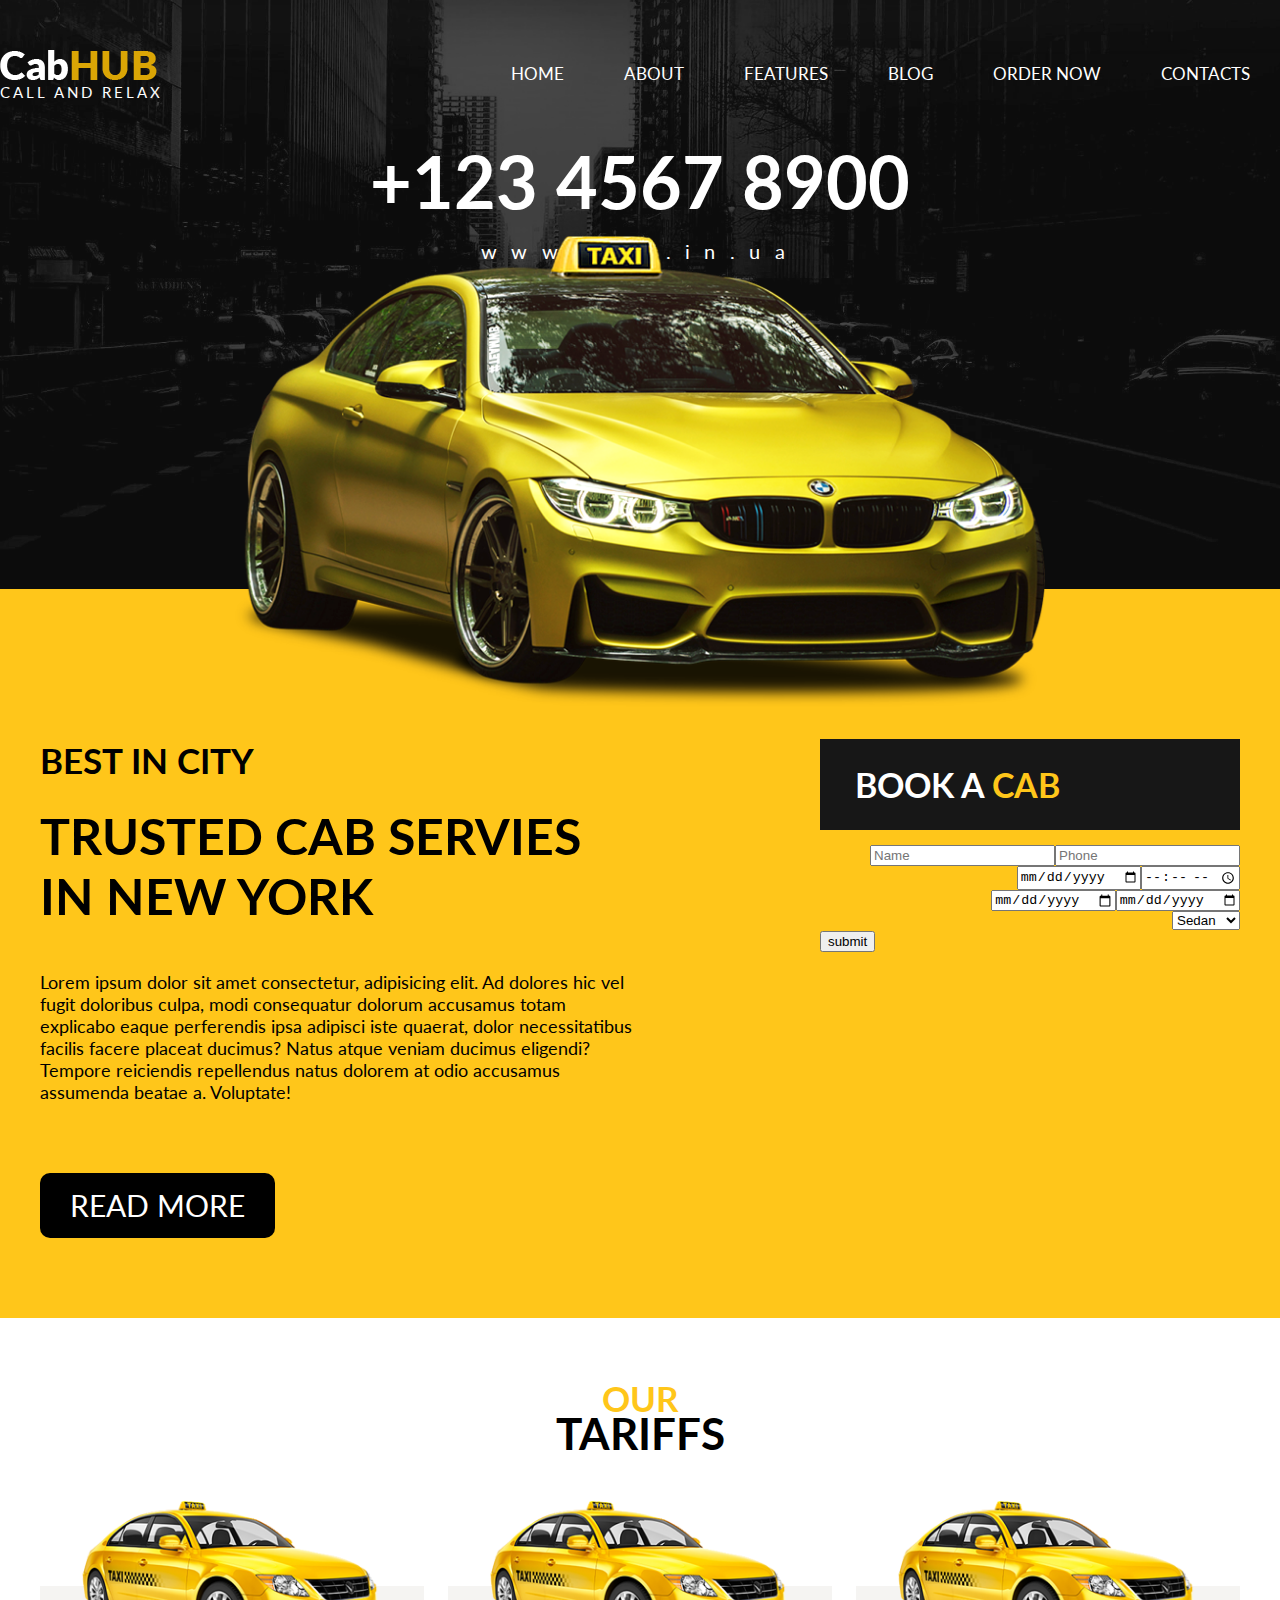
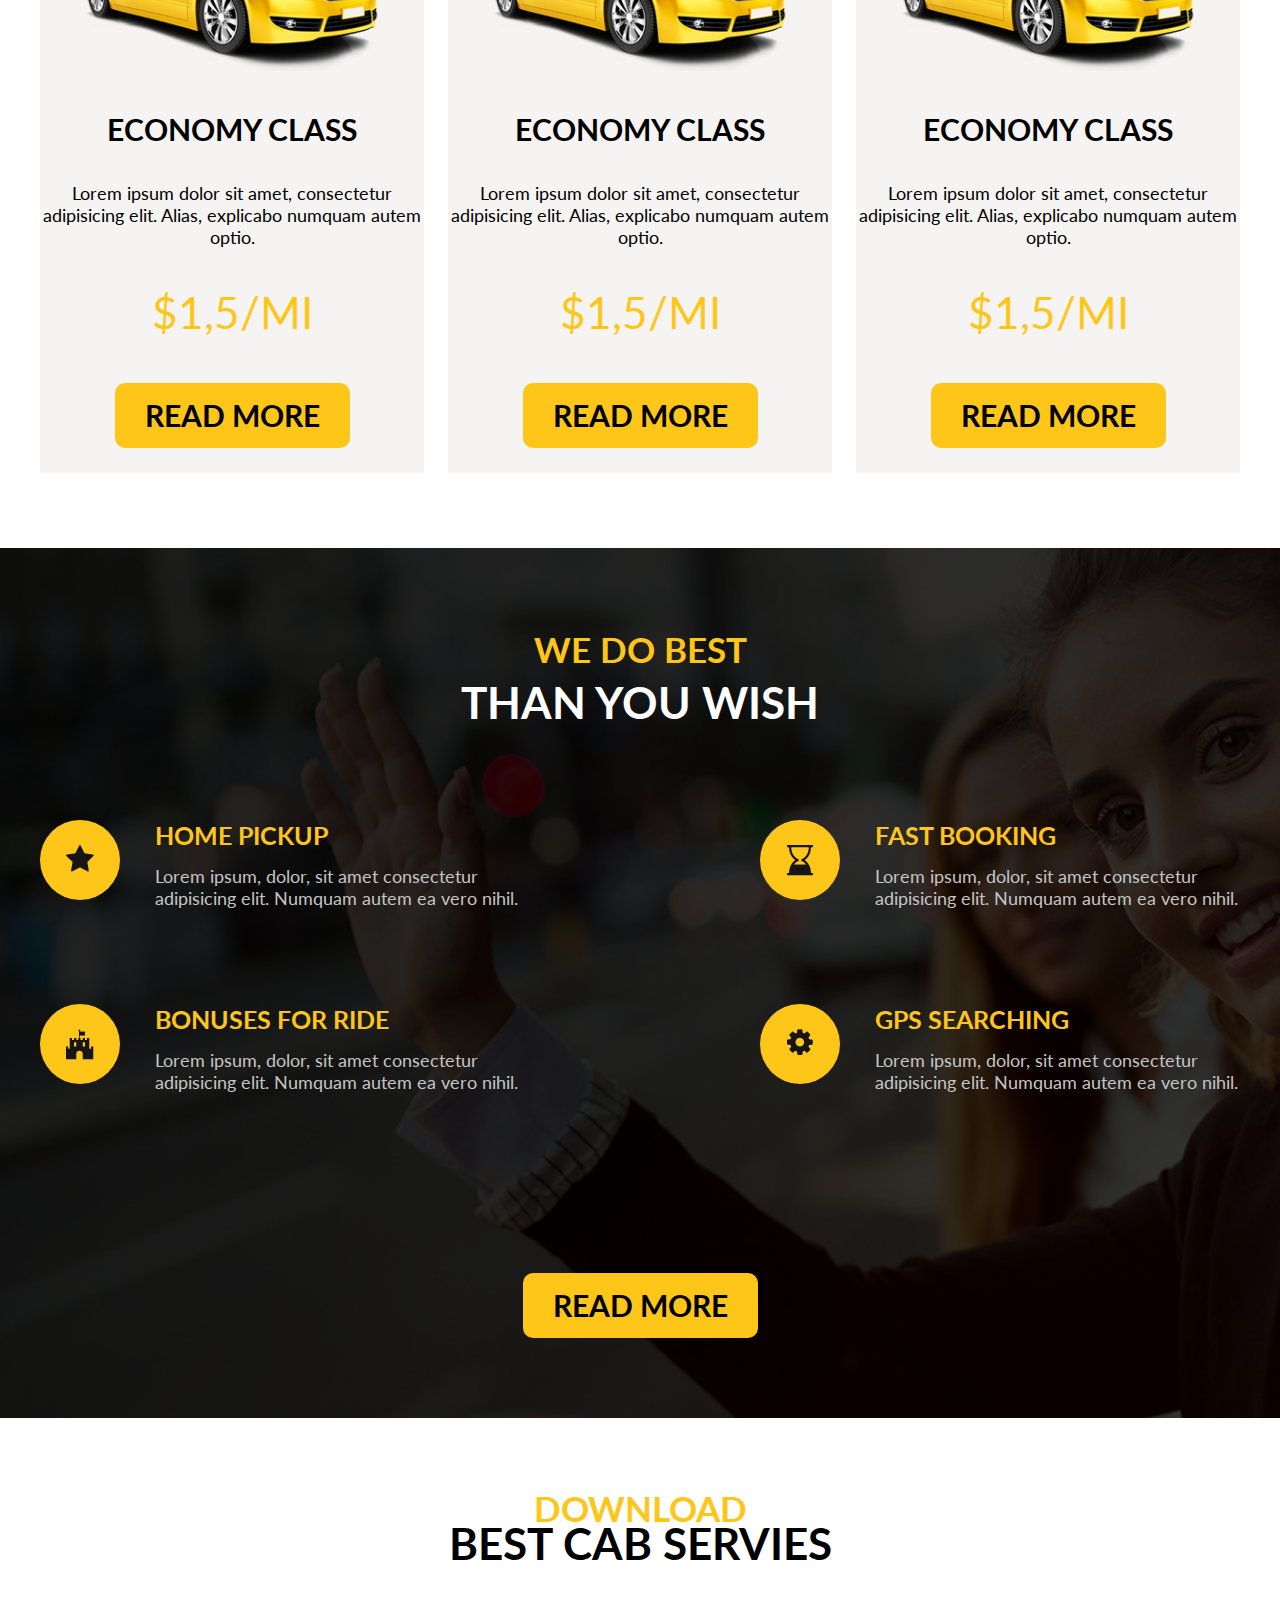
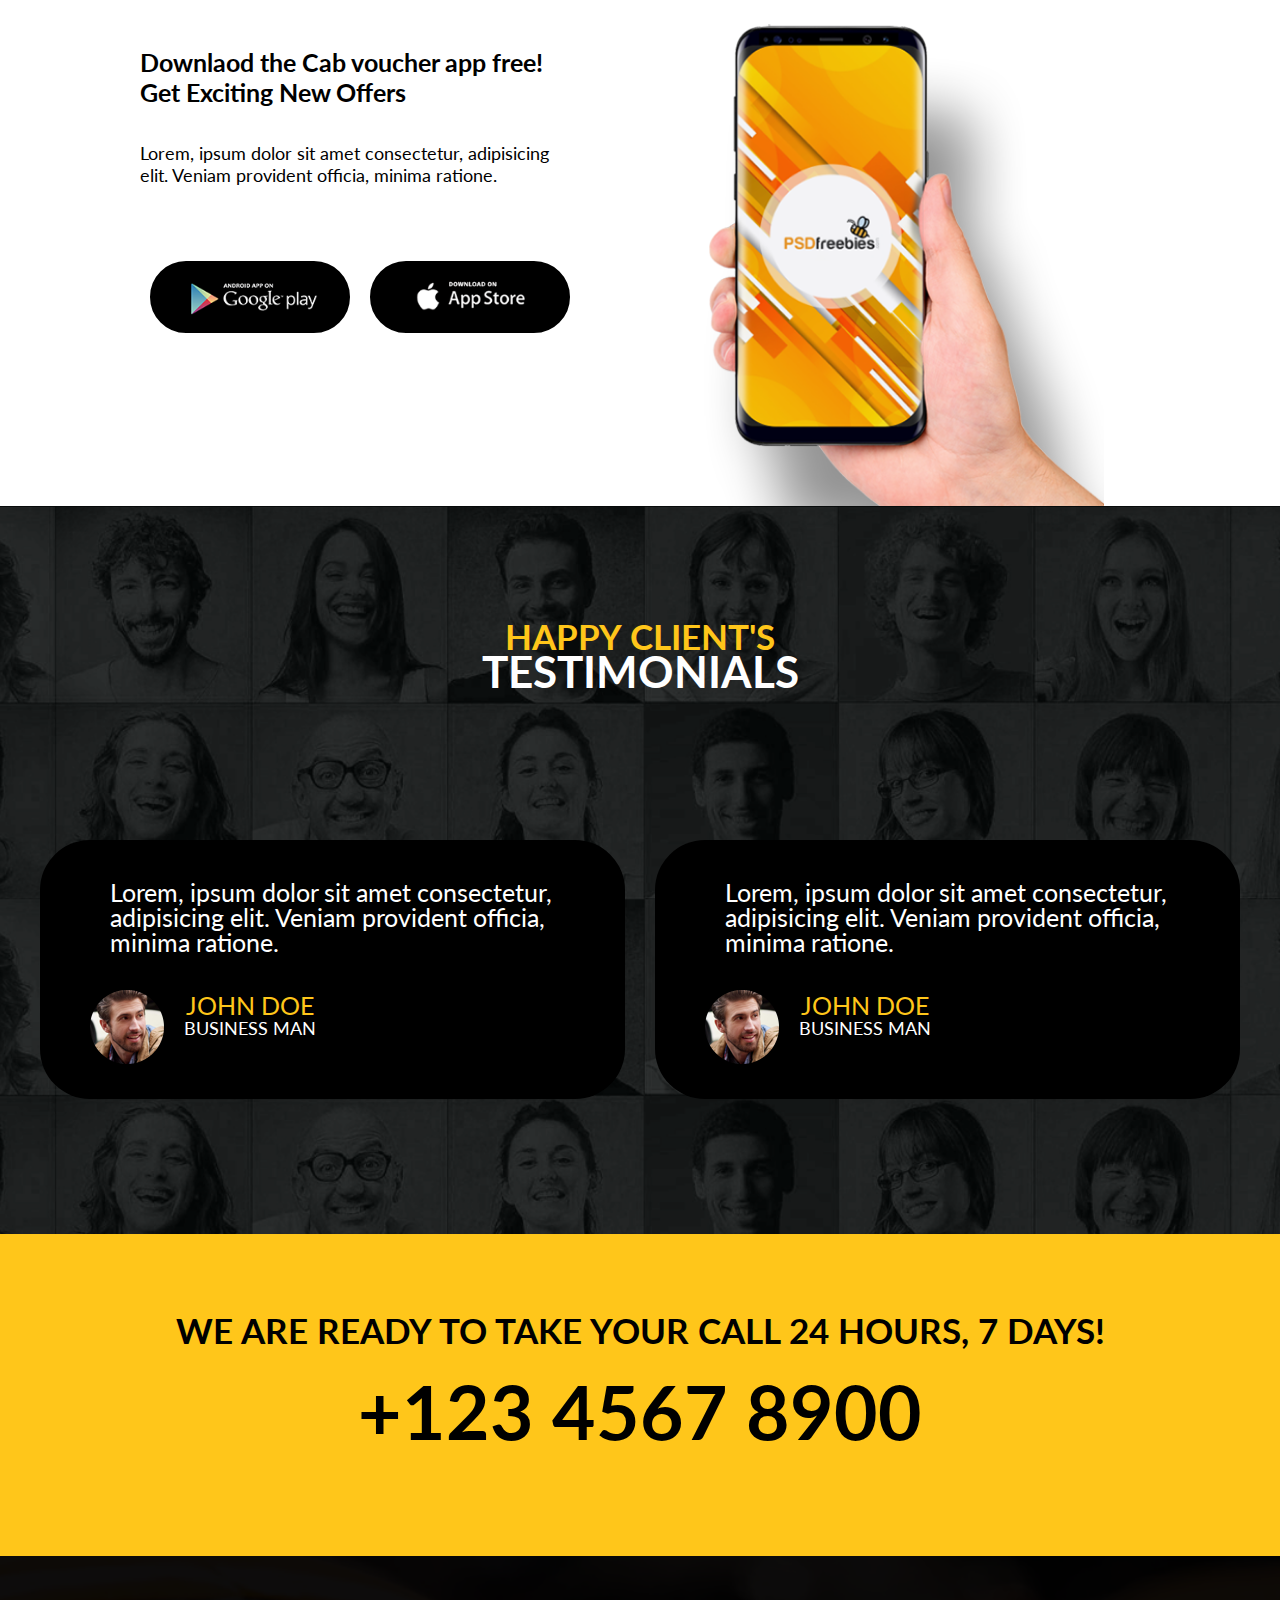
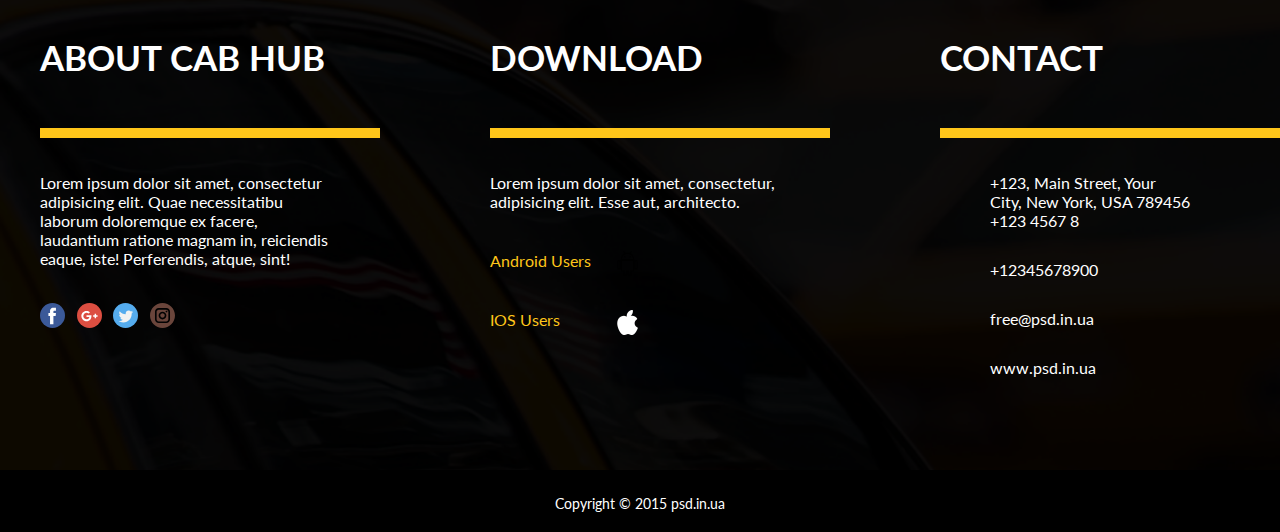
<file: taxi/index.html>
<!DOCTYPE html>
<html lang="en">
<head>
	<meta charset="UTF-8">
	<meta name="viewport" content="width=device-width, initial-scale=1.0">
	<link rel="stylesheet" href="styles/style.css">
	<title>Taxi</title>
</head>

<body>
	<!-- ---------------header---------------------------- -->
	<header class="header">
		<div class="header-inner">
			<div class="header-logo">
				<img src="img/logo.png" alt="logo">
				<p class="uppercase colwh">call and relax</p>
			</div>
			<div class="header-links">
				<ul>
					<li><a class="uppercase colwh" href="3">home</a></li>
					<li><a class="uppercase colwh" href="3">about</a></li>
					<li><a class="uppercase colwh" href="3">features</a></li>
					<li><a class="uppercase colwh" href="3">blog</a></li>
					<li><a class="uppercase colwh" href="3">order now</a></li>
					<li><a class="uppercase colwh" href="3">contacts</a></li>
				</ul>
			</div>
		</div>
		
	</header>
	<!-- ----------------header end----------------------- -->
	<!-------------------hero----------------------------- -->
	<section class="hero cover">
		<div class="hero-inner w1200">
			<h1 class="colwh">+123 4567 8900</h1>
			<a class="colwh fsize20" href="#">www.psd.in.ua</a>
		</div>
	</section>
	<!-------------------hero end------------------------- -->
	<!--  ----------------booking---------------------------->
	<section class="booking">
		<div class="taxi-img cover"></div>
		<div class="booking-inner w1200">
			<div class="booking-inner__text">
				<h3 class="uppercase fsize35">BEst In City</h3>
				<h2 class="uppercase">Trusted Cab Servies in New York</h2>
				<p class="fsize18">Lorem ipsum dolor sit amet consectetur, adipisicing elit. Ad dolores hic vel fugit doloribus culpa, modi consequatur dolorum accusamus totam explicabo eaque perferendis ipsa adipisci iste quaerat, dolor necessitatibus facilis facere placeat ducimus? Natus atque veniam ducimus eligendi? Tempore reiciendis repellendus natus dolorem at odio accusamus assumenda beatae a. Voluptate!</p>
				<a class="uppercase colwh btnblack" href="">Read More </a>
			</div>
			<div class="booking-inner__form">
				<div class="form-inner">
					<h3 class="uppercase colwh">Book a <span class="yellow">Cab</span></h3>
					<form action="#" method="POST">
						<div class="form-row">
							<input type="name" placeholder="Name">
							<input type="tel" placeholder="Phone">
						</div>
						<div class="form-row">
							<input type="date" placeholder="When">
							<input type="time" placeholder="Time">
						</div>
						<div class="form-row">
							<input type="date" placeholder="Start">
							<input type="date" placeholder="End">
						</div>
						<div class="form-row">
							<select name="Choose Vehicle" id="">
								<option>Sedan</option>
								<option>SUV</option>
								<option>Minivan</option>
							</select>
						</div>
						<input type="submit" value="submit">
					</form>
				</div>
			</div>
		</div>
	</section>
	<!--  ----------------booking end------------------------>
	<!-- -----------------Tariffs------------------------- -->
	<section class="tariffs">
		<div class="tariffs-inner w1200">
			<h2 class="uppercase"><span class="yellow fsize35">our</span><br>Tariffs</h2>
			<div class="tariffs-inner__blocks">
				<div class="tariffs-inner__img cover"></div>
				<h3 class="uppercase">Economy Class</h3>
				<p class="fsize18">Lorem ipsum dolor sit amet, consectetur adipisicing elit. Alias, explicabo numquam autem optio.</p>
				<p class="uppercase yellow">$1,5/mi</p>
				<a class="uppercase btnyellow bold" href="">Read More </a>
			</div>
			<div class="tariffs-inner__blocks">
				<div class="tariffs-inner__img cover"></div>
				<h3 class="uppercase">Economy Class</h3>
				<p class="fsize18">Lorem ipsum dolor sit amet, consectetur adipisicing elit. Alias, explicabo numquam autem optio.</p>
				<p class="uppercase yellow">$1,5/mi</p>
				<a class="uppercase btnyellow bold" href="">Read More </a>
			</div>
			<div class="tariffs-inner__blocks">
				<div class="tariffs-inner__img cover"></div>
				<h3 class="uppercase">Economy Class</h3>
				<p class="fsize18">Lorem ipsum dolor sit amet, consectetur adipisicing elit. Alias, explicabo numquam autem optio.</p>
				<p class="uppercase yellow">$1,5/mi</p>
				<a class="uppercase btnyellow bold" href="">Read More </a>
			</div>
		</div>
	</section>
	<!-- -----------------Tariffs end -------------------- -->
	<!-- ------------------BEST--------------------------- -->
	<section class="best cover">
		<h3 class="uppercase yellow fsize35">We Do Best</h3>
		<h2 class="uppercase colwh">Than You Wish</h2>
		<div class="best-inner w1200">
			<div class="best-inner__block">
				<div class="image-wrapper">
					<img src="img/svg/star.png" alt="img">
				</div>
				<div class="best-blocks">
				<h3 class="uppercase yellow f">Home Pickup</h3>
				<p class="colwh fsize18">Lorem ipsum, dolor, sit amet consectetur adipisicing elit. Numquam autem ea vero nihil.</p>
				</div>
			</div>
			<div class="best-inner__block">
				<div class="image-wrapper">
					<img src="img/svg/clock.png" alt="img">
				</div>
				<div class="best-blocks">
				<h3 class="uppercase yellow f">Fast booking</h3>
				<p class="colwh fsize18">Lorem ipsum, dolor, sit amet consectetur adipisicing elit. Numquam autem ea vero nihil.</p>
				</div>
			</div>
			<div class="best-inner__block">
				<div class="image-wrapper">
					<img src="img/svg/castle.png" alt="img">
				</div>
				<div class="best-blocks">
				<h3 class="uppercase yellow f">Bonuses for ride</h3>
				<p class="colwh fsize18">Lorem ipsum, dolor, sit amet consectetur adipisicing elit. Numquam autem ea vero nihil.</p>
				</div>
			</div>
			<div class="best-inner__block">
				<div class="image-wrapper">
					<img src="img/svg/setting.png" alt="img">
				</div>
				<div class="best-blocks">
				<h3 class="uppercase yellow f">GPS searching</h3>
				<p class="colwh fsize18">Lorem ipsum, dolor, sit amet consectetur adipisicing elit. Numquam autem ea vero nihil.</p>
				</div>
			</div>
		</div>
		<a class="uppercase btnyellow bold" href="">Read More </a>
	</section>
	<!-- ------------------BEST END----------------------- -->
	<!-- ------------------DOWNLOAD----------------------- -->
	<section class="download">
		<h2><span class="uppercase yellow fsize35">download</span><br><span class="uppercase bold">Best Cab Servies</span></h2>
		<div class="download-inner w1200">
			<div class="download-inner__w440">
				<h3 class="bold">Downlaod the Cab voucher app free! Get Exciting New Offers</h3>
				<p class="fsize18">Lorem, ipsum dolor sit amet consectetur, adipisicing elit. Veniam provident officia, minima ratione.</p>
				<div class="download-inner__links">
					<a href=""><img src="img/googleplay.png" alt="googleplay"></a>
					<a href=""><img src="img/appstore.png" alt="appstore"></a>
				</div>
			</div>
		</div>
		
	</section>
	<!-- ------------------DOWNLOAD END------------------- -->
	<!-- ------------------HAPPY-------------------------- -->
	<section class="happy cover">
		<h2><span class="uppercase yellow fsize35">Happy Client's</span><br><span class="uppercase bold colwh">Testimonials</span></h2>
		<div class="happy-inner w1200">
			<div class="w470-block">
				<p class="fsize18 colwh">Lorem, ipsum dolor sit amet consectetur, adipisicing elit. Veniam provident officia, minima ratione.</p>
				<img src="img/photo.png" alt="photo">
				<p><span class="uppercase yellow">John Doe</span><br><span class="uppercase colwh fsize18">Business man</span></p>
			</div>
			<div class="w470-block">
				<p class="fsize18 colwh">Lorem, ipsum dolor sit amet consectetur, adipisicing elit. Veniam provident officia, minima ratione.</p>
				<img src="img/photo.png" alt="photo">
				<p><span class="uppercase yellow ">John Doe</span><br><span class="uppercase colwh fsize18">Business man</span></p>
			</div>
		</div>
		
	</section>
	<!-- ------------------HAPPY END---------------------- -->
	<!---------------------CALL--------------------------- -->
	<section class="call">
		<div class="call-inner w1200">
			<h3 class="uppercase fsize35 bold">We are Ready to Take Your Call 24 Hours, 7 Days!</h3>
			<p class="uppercase bold">+123 4567 8900</p>
		</div>
	</section>
	<!---------------------CALL END----------------------- -->
	<!-- ------------------FOOTER------------------------- -->
	<footer class="footer cover">
		<div class="footer-inner w1200">
			<div class="footer-about width33">
				<h3 class="uppercase fsize35 colwh">About cab Hub</h3>
				<p class="colwh">Lorem ipsum dolor sit amet, consectetur adipisicing elit. Quae necessitatibu laborum doloremque ex facere, laudantium ratione magnam in, reiciendis eaque, iste! Perferendis, atque, sint!</p>
				<div class="footer-about__svg">
					<a href=""><img src="img/svg/facebook.svg" alt=""></a>
					<a href=""><img src="img/svg/google-plus.svg" alt=""></a>
					<a href=""><img src="img/svg/twitter.svg" alt=""></a>
					<a href=""><img src="img/svg/instagram.svg" alt=""></a>
				</div>
			</div>
			<div class="footer-download width33">
				<h3 class="uppercase fsize35 colwh">Download</h3>
				<p class="colwh">Lorem ipsum dolor sit amet, consectetur, adipisicing elit. Esse aut, architecto.</p>
				<a class="android yellow" href="">Android Users</a>
				<a class="ios yellow" href="">IOS Users</a>
			</div>
			<div class="footer-contact width33">
				<h3 class="uppercase fsize35 colwh">Contact </h3>
				<p class="colwh">+123, Main Street, Your City, New York, USA 789456  +123 4567 8</p>
				<p class="colwh">+12345678900</p>
				<a class="colwh" href="">free@psd.in.ua</a>
				<a class="colwh" href="">www.psd.in.ua</a>
			</div>
			<div class="coopyright">
				<a class="colwh" href="">Copyright © 2015 psd.in.ua</a>
			</div>
		</div>
		
	</footer>
	<!-- ------------------FOOTER END--------------------- -->

</body>
</html>
</file>
<file: fitness/style/style.css>
* {
	box-sizing: border-box;
}

body {
	margin: 0;
	padding: 0;
	color: #ffffff;
}

img {
	max-width: 100%;
}

h1,h2,h3,h4,h5,h6 {
    margin: 0 0 15px 0;
    color: inherit;
}

p {
    margin: 0 0 10px 0;
    color: inherit;
}

a {
    display: inline-block;
    text-decoration: none;
    color: inherit;
}

li {
	list-style: none;
}

.yellow {
	color: #fa7c30;
}

.uppercase {
	font-size: 12px;
	font-weight: 600;
	text-transform: uppercase;
}

.letspace {
	letter-spacing: 0.1em;
}

.w1110 {
	margin: 0 auto;
	width: 1110px;
}

.fzise14px {
	font-size: 14px;
	letter-spacing: 0.1em;
}

.btn {
	padding: 18px 29px;
	background-color: #fa7c30;
}

.black {
	color: black;
}

.fsize36 {
	font-size: 36px
}

.bold {
	font-weight: bold;
}

.pcolor {
	color: #737274;
}

/*-------------------------------------------*/

.header {
	width: 100%;
	position: absolute;
	z-index: 1;
	padding: 50px 35px;
}

.header-inner {
	width: 1500px;
	max-width: 100%;
	margin: 0 auto;
	display: flex;
	justify-content: space-between;
}

.logo {
	display: flex;
	align-items: center;
}

.logo img {
	width: 90px;
	height: 18px;
}

.header-inner ul {
	display: flex;
}

.header-inner a {
	border:2px solid transparent;
	padding: 12px 17px;
}

.login a:hover {
	border:2px solid white;
	
}

 /*--------------------------------------------------*/
.hero {
	position: relative;
	background-image: url("../img/header1.png");
	background-size: cover;
	background-repeat: no-repeat;
	background-position: center;
	padding-bottom: 59%;
}

.hero-inner {
	max-width: 100%;
	position: absolute;
    top: 50%;
    left: 50%;
    transform: translate(-50%, -50%);
}

.hero-inner__text {
	width: 670px;
}

.hero-inner h1 {
	letter-spacing: 0.01em;
	font-size: 70px;
	margin-bottom: 30px;
}

.hero-inner__text a {
	margin-top: 70px;
}
/*-----------------------------------------------------*/
.booking {
	background-color: white;
	position: absolute;
    left: 50%;
    top: 0;
    transform: translate(-50%, -50%);
	display: flex;
	height: 520px;
	box-shadow: 0 0 40px -5px #cbc4de;
}

.booking-img {
	width: 31%;
	background-image: url(../img/booking.png);
	background-repeat: no-repeat;
	background-position: center;
	background-size: cover;
}

.booking-form {
	padding: 70px 0;
	text-align: center;
	width: 69%;
}

.booking h3 {
	font-size: 26px;
}

.booking h2 {
	font-size: 36px;
	margin-bottom: 70px;
}

.booking a {
	margin-top: 70px;
}

.form-row select,
.form-row input {
	width: 160px;
	height: 40px;
	border: none;
	border-bottom: 2px solid #9d9c9e; 
	margin-right: 30px;
	margin-bottom: 30px;
}
/*----------------------------------------------------------*/

.welcome {
	position: relative;
	width: 100%;
	padding: 570px 0 360px 0;
	background-color: #f1f4f6;
	background-image: url(../img/welcome.png);
	background-repeat: no-repeat;
	background-position: 920px 440px;
}

.welcome-inner {
	display: flex;
}

.welcome-text {
	width: 500px;
	max-width: 100%;
}

.welcome-text h2, p {
	margin-bottom: 30px;
}

.welcome-text p {
	line-height: 30px;
}

/*---------------------------------------------------------------*/

.services {
	width: 100%;
	padding: 80px 0;
}

.services-inner__text {
	margin-bottom: 50px;
}

.services-inner__img {
	display: flex;
	justify-content: space-between;
}

.services-inner__blocks  {
	width: 32%;
	background-color: #f1f4f6;
}

.services-inner__blocks__text {
	padding: 40px 40px 30px;
}

.services-inner__blocks__text h3 {
	font-size: 26px;
}

.services-inner__blocks__text p {
	line-height: 2em;
}
/*------------------------------------------------------*/

.personal {
	width: 100%;
	padding: 190px 0 180px;
	background-image: url(../img/personal.png);
	background-position: center;
	background-repeat: no-repeat;
	background-size: cover;
}

.personal-inner {
	text-align: center;
}

.personal-inner h2 {
	font-size: 70px;
	margin-bottom: 45px;

}

.personal-inner h3 {
	font-weight: 100;
	margin-bottom: 35px;
}

/*-------------------------------------------------------*/

.trainer {
	padding: 80px;
	width: 100%;
	background-color: #f1f4f6; 
}

.trainer-inner__text {
	margin-bottom: 75px;
}

.trainer-inner__img {
	display: flex;
	justify-content: space-between;
}

.trainer-inner__blocks  {
	width: 31%;
}

.trainer-inner__blocks__text {
	text-align: center;
}

.trainer-inner__blocks__text h3 {
	font-size: 26px;
	margin-bottom: 0;
}

.trainer-inner__blocks__text p {
	line-height: 2em;
}

.trainer-images1 {
	padding-top: 130%;
	background-image: url(../img/sara.png);
	background-size: cover;
	background-repeat: no-repeat;
	background-position: center;
}

.trainer-images2 {
	padding-top: 130%;
	background-image: url(../img/john.png);
	background-size: cover;
	background-repeat: no-repeat;
	background-position: center;
}

.trainer-images3 {
	padding-top: 130%;
	background-image: url(../img/black.png);
	background-size: cover;
	background-repeat: no-repeat;
	background-position: center;
}

/*---------------------------------------------------------*/

.info {
	width: 100%;
	display: flex;
}

.info h3 {
	font-size: 18px;
	margin-bottom: 35px;
}

.info h2 {
	font-size: 48px;
	margin-bottom: 55px;
}

.info-left {
	padding: 130px 0 120px;
	width: 50%;
	text-align: center;
	background-image: url(../img/left.png);
	background-size: cover;
	background-repeat: no-repeat;
	background-position: center;
}

.info-right {
	padding: 130px 0 120px;
	width: 50%;
	text-align: center;
	background-image: url(../img/right.png);
	background-size: cover;
	background-repeat: no-repeat;
	background-position: center;
}
/*------------------------------------------------------*/

.footer {
	padding: 80px 0 40px;
	width: 100%;
	background-color: #161418;
}

.footer-inner {
	display: flex;
	justify-content: space-between;
}

.footer-fitness {
	width: 38%;
}

.footer-fitness img {
	margin-bottom: 50px;
}

.footer-fitness p {
	line-height: 30px;
	margin-bottom: 60px;
}

.footer-follow {
	display: flex;
	justify-content: space-between;
	align-items: center;
}

.footer-follow  img {
	width: 20px;
}

.footer-form {
	width: 380px;
}

.footer-form .form-email {
	padding: 18px 29px;
	border: none;
	height: 50px;
}

.footer-form .btn {
	color: white;
	letter-spacing: 0.1em;
	border: none;
	margin-left: -3px;
}

.footer-blogs {
	width: 330px;
}

.footer-blogs__inner {
	display: flex;
	margin-top: 30px;
}

.footer-blogs__inner img {
	max-width: 125px;
	max-height: 80px;
	margin-right: 20px;
}

.footer-blogs__inner p {
	line-height: 30px;
	letter-spacing: 0.01em;
}

.instagram {
	width: 260px;
}

.instagram-inner {
	display: flex;
	flex-wrap: wrap;
	width: 255px;
	height: 255px;
	margin: 40px 0 20px;
}

.instagram-foto1 {
	background-image: url(../img/mountins.png);
}

.instagram-foto2 {
	background-image: url(../img/river.png);
}

.instagram-foto3 {
	background-image: url(../img/road.png);
}

.instagram-foto4 {
	background-image: url(../img/night.png);
}

.instagram-foto5 {
	background-image: url(../img/wtf.png);
}

.instagram-foto6 {
	background-image: url(../img/rocks.png);
}

.instagram-foto7 {
	background-image: url(../img/metro.png);
}

.instagram-foto8 {
	background-image: url(../img/cone.png);
}

.instagram-foto9 {
	background-image: url(../img/sea.png);
}

.instgram-foto {
	width: 84px;
	height: 84px;
	background-size: contain;
	background-position: center;
	background-repeat: no-repeat;
}

.coopyright {
	width: 100%;
	text-align: center;
	color: #fa7c30;
	margin-top: 80px;
}
</file>
<file: game/styles/style.css>
@import url('https://fonts.googleapis.com/css2?family=Open+Sans:ital,wght@0,300;0,400;0,600;0,700;0,800;1,300;1,400;1,600;1,700;1,800&display=swap');


* {
	box-sizing: border-box;
}

img {
	max-width: 100%;
}

body {
	font-family: 'Open Sans', sans-serif;
	margin: 0;
	padding: 0;
}

h1, h2, h3, h4, h5, h6 {
	margin: 0;
}

a {
	text-decoration: none;
}

li {
	list-style: none;
}
.cover {
	background-repeat: no-repeat;
	background-size: cover;
	background-position: center;
}
.about {
	color: grey;
	font-size: 40px;
}

.capitalise {
	font-size: 1.5em;
}

.yellow {
	color: #FFD420;
}
.after {
	content: "";
    position: absolute;
    width: 130px;
    height: 2px;
    background-color: #919395;
    left: 145px;
    bottom: 15px;
 }

 .underline {
 	position: relative;
 }

 .underline:after{
 	content: "";
    position: absolute;
    width: 145px;
    height: 2px;
    background-color: #919395;
    left: 0px;
    bottom: 15px;
 }

.underline2 {
	position: relative;
}

 .underline2:after{
 	content: "";
    position: absolute;
    width: 100%;
    height: 2px;
    background-color: #919395;
    left: 0px;
    bottom: 0px;
 } 

 .imagewidth {
 	width: 50%;
 }

.italic {
	font-style: italic;
}
.h2margin {
	margin-bottom: 25px;
	font-size: 50px;
}

.header {
	position: relative;
	background-image: url("../img/background.png");
	background-size: cover;
	background-position: center;
	background-repeat: no-repeat;
	padding-top: 53%;
}

h1 {
	margin: 0;
	font-size: 80px;
	color: white;
	line-height: 0.8em;
}

.header-inner {
	position: absolute;
	width: 600px;
	max-width: 100%;
	top: 60px;
	left: 50px;
}

.header-ul ul {
	margin-top: 60px;
	display: flex;
	padding-left: 0;
}

.header a {
	position: relative;
	margin-right: 40px;
	font-size: 20px;
}

.header a:hover {
	color: white;
}

.header a::after {
	content: "";
	position: absolute;
	width: 0%;
	height: 1px;
	background-color: yellow;
	left: 0;
	bottom: -5px;
	transition: 1s;
}

.header a:hover::after {
	width: 100%;
}
/* --------header-end--------------------*/

.sublime1 {
	position: relative;
	display: flex;
	padding: 70px 0 0 130px;
	margin-bottom: 60px;

}
.sublime1-left {
	position: relative;
	width: 50%;
}

.sublime1-left h2 {
	line-height: 0.8em;
	font-size: 80px;
	color: black;
}

.loremtext {
	font-style: italic;
	margin: 0 0 9px 0;
}

.sublime1-right {
	width: 50%;
	position: relative;
}
.loremtext::after {
	content: "";
    position: absolute;
    width: 2px;
    height: 130px;
    background-color: #919395;
    left: -20px;
    bottom: 30px;
}
.sublime2 {
	display: flex;
	width: 1100px;
	margin: 0 auto;
	text-align: center;
}

.sublime2 img {
	border: 2px solid #FFBA2A;
	border-radius: 50%;
	padding: 20px;
	background-color: #E9E9E9;
}

.projects-inner {
	display: flex;
	flex-wrap: wrap;
	width: 100%;
	justify-content: center;
	align-items: center;

}
.projects-header {
	margin: 50px 40px 25px 80px;
}

.projects-header h2 {
	font-size: 50px;
}

.projects-header ul {
	display: flex;
	padding-left: 0;

}

.projects-header li {
	margin-right: 35px;
}
.projects-header a {
	position: relative;
	color: black;
	font-size: 10px;
	font-weight: bold;
}
.projects-header a:hover {
	color: black;
}
.projects-header a::after {
	content: "";
	position: absolute;
	width: 0%;
	height: 2px;
	background-color: #FFD420;
	left: 25%;
	bottom: -5px;
	transition: 1s;
}
.projects-header a:hover::after {
	width: 50%;
}

.project-img {
	width: 25%;
	padding-bottom: 25%;
	background-size: cover;
	background-repeat: no-repeat;
	background-position: center;
	margin-bottom: 5px;
}

.progect-img1 {
	background-image: url("../img/death.png");
	
	
	
}

.progect-img2 {
	
	background-image: url("../img/assasin.png");
	
	
}
.progect-img3 {
	
	background-image: url("../img/blueeyes.png");
	
	
}
.progect-img4 {

	background-image: url("../img/car.png");
	
	
}
.progect-img5 {
	
	background-image: url("../img/soldier.png");
	
	
}
.progect-img6 {
	
	background-image: url("../img/dark.png");
	
	
}
.progect-img7 {
	
	background-image: url("../img/jumpsoldier.png");
	
	
}
.progect-img8 {
	
	background-image: url("../img/starwars.png");
	
}

.strategic-inner {
	width: 1000px;
	max-width: 100%;
	display: flex;
	flex-wrap: wrap;
	margin: 0 auto;
}
.strategic-imgs {
	padding-bottom: 67%;
	background-size: cover;
	background-repeat: no-repeat;
	background-position: center;
}
.method {
	display: flex;
	flex-wrap: wrap;
}

.ourprocess-img {
	background-image: url("../img/process.png");
	padding-bottom: 67%;
	background-size: cover;
	background-repeat: no-repeat;
	background-position: center;
}
.ourproxess-tex {
	padding-left: 35px;
}
.method-img {
	background-image: url("../img/method.png");
}
.outcome-tex {
	padding-left: 35px;
}
.outcome-img {
	background-image: url("../img/outcome.png");
}

.services {
	width: 100%;
	background-image: url("../img/joker.png");
}
.services-header {
	padding: 40px 50px;
    font-size: 40px;
    color: white;
}

.services-inner {
	width: 1100px;
	max-width: 100%;
	margin: 0 auto;
}

.services-inner_four {
	width: 550px;
	display: flex;
	flex-wrap: wrap;
	margin-left: auto;
	align-content: space-between;
}
.services-width {
	color: white;
	margin: 20px 90px 50px 0;
	
}
.services-width p {
	
	font-size: 14px;
}
.team {
	display: flex;
	width: 100%;
	height: 590px;
	
}
.team-header {
	padding: 40px 50px;
    font-size: 40px;
}
.team-header h2 {

}

.team-right {
	width: 900px;
	margin: 0 auto;
	padding-top: 80px;
}
.team-img {
	display: flex;
	margin-top: 40px;
	text-align: center;
}
.team-marg {
	margin-right: 20px;
}
.Testimonials {
	background-color: black;
	color: white;
	width: 100%;
}
.Testimonials-inner {
	display: flex;
	width: 90%;
	margin: 0 auto;
	padding-top: 60px;
	padding-bottom: 200px;
}
.Testimonials-text {
	padding-left: 50px;
	padding-top: 80px;
}

.Testimonials-header {
	color: white;
	font-size: 40px;
}

.Testimonials-left {
	width: 70%;

}
.Testimonials-right {
	padding-top: 100px;
	text-align: center;
	width: 40%;
}
.Testimonials-right img {
	border: 2px solid yellow;
	border-radius: 50%;
}

.blogs-inner {
	width: 1200px;
	display: flex;
	justify-content: space-between;
	margin: 50px auto 100px; 
}

.all25 {
	width: 25%;
}

.blogs-imgs .yellow {
	margin-top: 5px;
	font-size: 20px;
}

.fonth2 {
	font-size: 60px;
}
.blogs-header a {
	color: black;
	font-size: 20px;
	line-height: 2.2em;
}
.blogs-header a:hover {
	color: #FFD420;
	transition: 1s;
}

.blogs-header h2 {
	margin-bottom: 60px;
}
.blogs-header ul {
	margin-left: 45px;
}
.map {
	position: relative;
}
.map .sublime  {
	position: absolute;
	border: 2px solid #FFD420;
	border-radius: 50%;
	background-color: black;
	display: inline-block;
	color: white;
	left: 230px;
    bottom: 300px;
}
.footer {
	display: flex;
}
.footer-form {
	padding: 50px 75px;
	background-color: #0044B7;
}
.map {
	width: 45%;
}
.footer-form {
	width: 55%;
}
.map iframe {
	width: 100%
}
.form-row {
	display: flex;
	justify-content: space-between;
	margin-bottom: 15px;
}
.footer-form input[type="text"], 
.footer-form input[type="email"], 
.footer-form input[type="tel"] {
	height: 35px;
	border:2px solid white;
	background-color: transparent;
	color: white;
}
.footer-form form {
	width: 410px;
}
.fullwidth {
	width: 100%;
}
.halfwidth {
	width: 50%;
}
.footer-form .tel {
	width: calc(50% - 50px);
}
.form-row textarea {
	resize: none;
	height: 75px;
	width: 70%;
	border:2px solid white;
	background-color: transparent;
	color: white;
}
.form-row select {
    height: 35px;
    align-self: flex-end;
    border:2px solid white;
	background-color: #0044B7;
	color: white;
}
.form-row option {
	background-color: transparent;
}
</file>
<file: taxi/styles/style.css>
@import url('https://fonts.googleapis.com/css2?family=Lato:ital,wght@0,100;0,300;0,400;0,700;0,900;1,100;1,300;1,400;1,700;1,900&display=swap');

body {
	font-family: 'Lato', sans-serif;
	margin: 0;
	padding: 0;
	color: black;
}

* {
	box-sizing: border-box;
}

img {
	max-width: 100%;
}

h1,h2,h3,h4,h5,h6 {
    margin: 0 0 15px 0;
    color: inherit;
}

p {
    margin: 0 0 10px 0;
    color: inherit;
}

a {
    display: inline-block;
    text-decoration: none;
    color: inherit;
}

li {
	list-style: none;
}

.yellow {
	color: #ffc61a;
}

.fsize18 {
	font-size: 18px;
}

.fsize20 {
	font-size: 20px;
}

.fsize35 {
	font-size: 35px;
}

.uppercase {
	text-transform: uppercase;
}

.colwh {
	color: white;
}

.w1200 {
	width: 1200px;
	margin: 0 auto;
}

.btnblack {
	font-size: 29.53px;
	padding: 15px 30px;
	background-color: black;
	border-radius: 10px;
}

.btnyellow {
	font-size: 29.53px;
	padding: 15px 30px;
	background-color: #ffc61a;
	border-radius: 10px;
}

.bold {
	font-weight: bold;
}

.cover {
	background-size: cover;
	background-repeat: no-repeat;
	background-position: center;
}
/*------------------------------------------*/

.header {
	width: 100%;
	position: absolute;
	top: 0;
	left: 0;
	z-index: 1;
	padding: 50px 0;
}

.header-logo p {
	font-size: 15.01px;
	letter-spacing: 0.2em;
}

.header-inner {
	display: flex;
	justify-content: space-between;
	width: 1425px;
	max-width: 100%;
	margin: 0 auto;
}

.header-links {
	max-width: 100%;

}

.header-links ul {
	margin: 0;
	display: flex;
	justify-content: space-between;
}

.header-links a {
	font-size: 17px;
	border-radius: 40px;
    padding: 13px 30px;
    white-space: nowrap; 
}

.header-links li {
	height: 20px;
}

.header-links a:hover {
	background-color: #ffc61a;
	color: black;
	font-weight: 700; 
}

/*---------------------------------------------*/

.hero {
	position: relative;
	width: 100%;
	background-image: url("../img/firstbg.png");
	padding-top: 46%;
}

.hero-inner {
	position: absolute;
    top: 200px;
    left: 50%;
    transform: translate(-50%, -50%);
	text-align: center;
}

.hero-inner a {
	letter-spacing: 0.72em;
}

h1 {
	font-size: 72.26px;
}
/*---------------------------------------------*/

.booking {
	position: relative;
	background-color: #ffc61a;
	width: 100%;
	padding: 150px 0 80px;
}

.booking-inner {
	display: flex;
}

.booking-inner__text {
	width: 50%;
}

.booking-inner__form {
	width: 50%;
}

.form-inner {
	width: 420px;
	height: 475px;
	margin-left: auto;
}

.booking h2 {
	font-size: 50px;
	margin: 25px 0 45px;
	font-weight: bold;
}

.booking a {
	margin-top: 60px;
}

.taxi-img {
	position: absolute;
	background-image: url("../img/taxi.png");
	width: 810px;
	height: 470px;
	left: 50%;
    top: 0;
    transform: translate(-50%, -75%);
}

.booking-inner__form h3 {
	font-size: 34.43px;
	padding: 25px 35px;
	background-color: #171717;
}

.form-row {
	display: flex;
	justify-content: flex-end;
}
/*---------------------------------------------------*/

.tariffs {
	padding: 60px 0 75px;
}

.tariffs-inner {
	display: flex;
	flex-wrap: wrap;
	text-align: center;
	justify-content: space-between;
}

.tariffs-inner h2 {
	width: 100%;
	font-size: 43.94px;
	line-height: 0.8em;
	font-weight: bold;
	margin-bottom: 135px;
}

.tariffs-inner__blocks h3 {
	font-size: 30.42px;
	margin-bottom: 35px;
}

.tariffs-inner__blocks .yellow {
	font-size: 43.94px;
	margin: 38px 0 45px;
}

.tariffs-inner__blocks {
	position: relative;
	width: 32%;
	padding: 125px 0 25px;
	background-color: #f5f4f2;
}

.tariffs-inner__img {
	position: absolute;
	background-image: url(../img/smalltaxi.png);
	width: 310px;
	height: 170px;
	left: 50%;
    top: 0;
    transform: translate(-50%, -50%);
}

.tariffs-inner__blocks:hover {
	background-color: #ffc61a;
}

.tariffs-inner__blocks:hover .yellow {
	color: black;
}

.tariffs-inner__blocks:hover .btnyellow {
	background-color: #1b1b1b;
	color: white;
} 
/*----------------------------------------------------*/

.best {
	padding: 80px 0;
	background-image: url(../img/dobest.png);
	text-align: center;
}

.best h2 {
	font-size: 43.94px;
	line-height: 0.8em;
	margin-bottom: 100px;
}

.best a {
	margin-top: 85px;
}

.best-inner {
	display: flex;
	flex-wrap: wrap;
	justify-content: space-between;
}

.best-inner__block {
	display: flex;
	width: 40%;

}

.best-inner__block h3 {
	font-size: 25px;
}

.image-wrapper {
	padding: 25px;
	border-radius: 50%;
	background-color: #ffc61a;
	width: 80px;
	height: 80px;
	margin-right: 35px
}

.best-blocks {
	width: 370px;
	text-align: left;
	margin-bottom: 85px;
	color: #c5c5c5;
}

.best-blocks p {
	color: #c5c5c5;
}
/*---------------------------------------------------*/

.download {
	padding: 70px 0 160px;
	text-align: center;
	background-image: url(../img/bgdownload2.png);
	background-size: 400px;
    background-repeat: no-repeat;
    background-position: 80% bottom;
}

.download h2 {
	font-size: 43.94px;
	line-height: 0.8em;
	margin-bottom: 85px;
}

.download-inner {
	text-align: left;
}

.download-inner__links {
	display: flex;
	justify-content: space-between;
	margin-top: 65px;
}

.download-inner__w440 {
	width: 440px;
	margin-left: 100px;
}

.download-inner__w440 h3 {
	margin-bottom: 35px;
	font-size: 25px;
}

.download-inner img {
	border: 10px solid white;
	padding: 10px 15px;
	background-color: black;
	border-radius: 50px;
}
/*-------------------------------------------*/
.happy {
	padding: 110px 0 135px;
	background-image: url(../img/happy.png);
	text-align: center;
}

.happy h2 {
	font-size: 43.94px;
	line-height: 0.8em;
	margin-bottom: 150px; 
}

.happy-inner {
	display: flex;
	justify-content: space-between;
}

.w470-block {
	width: calc(50% - 15px);
	display: flex;
	flex-wrap: wrap;
	align-content: space-between;
	padding: 35px 50px;
	border-radius: 50px;
	background-color: black;
}


.w470-block .fsize18 {
	margin-bottom: 35px;
	text-align: left;
	line-height: 1em;
}

.w470-block p {
	font-size: 25px;
	display: inline-block;
	line-height: 0.8em;
	margin-left: 20px;
	padding-top: 5px;
}
/*----------------------------------------------*/

.call {
	background-color: #ffc61a;
	padding: 75px 0 90px;
}

.call p {
	font-size: 75px;
}

.call-inner {
	text-align: center;
}
/*---------------------------------------------*/

.footer {
	position: relative;
	padding: 80px 0 125px;
	background-image: url(../img/bgfooter.png);
}

.footer img {
	width: 25px;
}

.footer h3 {
	position: relative;
	margin-bottom: 95px;
}

.footer h3:after{
	content: "";
	position: absolute;
	width: 340px;
	height: 10px;
	background-color: #ffc61a;
	left: 0;
	bottom: -60px;
}

.footer a {
	display: block;
}

.width33 {
	width: 25%;
}

.footer-inner {
	display: flex;
	justify-content: space-between;
}

.footer-about__svg {
	width: 135px;
	margin-top: 35px;
	display: flex;
	justify-content: space-between;
}

.coopyright {
	padding: 25px 0 20px;
	position: absolute;
	bottom: 0;
	left: 0;
	background-color: black;
	width: 100%;
	text-align: center;
}

.footer-download a {
	position: relative;
	margin: 40px 0;
}

.footer-download .android:after{
	content: "";
	background-image: url(../img/svg/android.svg);
	position: absolute;
	background-size: contain;
	background-repeat: no-repeat;
	background-position: center;
	width: 25px;
	height: 25px;
	right: 50%;
}

.footer-download .ios:after{
	content: "";
	background-image: url(../img/svg/apple.png);
	position: absolute;
	background-size: contain;
	background-repeat: no-repeat;
	background-position: center;
	width: 25px;
	height: 25px;
	right: 50%;
}

.footer-contact  p, 
.footer-contact  a {
	margin: 30px 50px;
}



.coopyright a {
	font-size: 14px;
}
</file>
